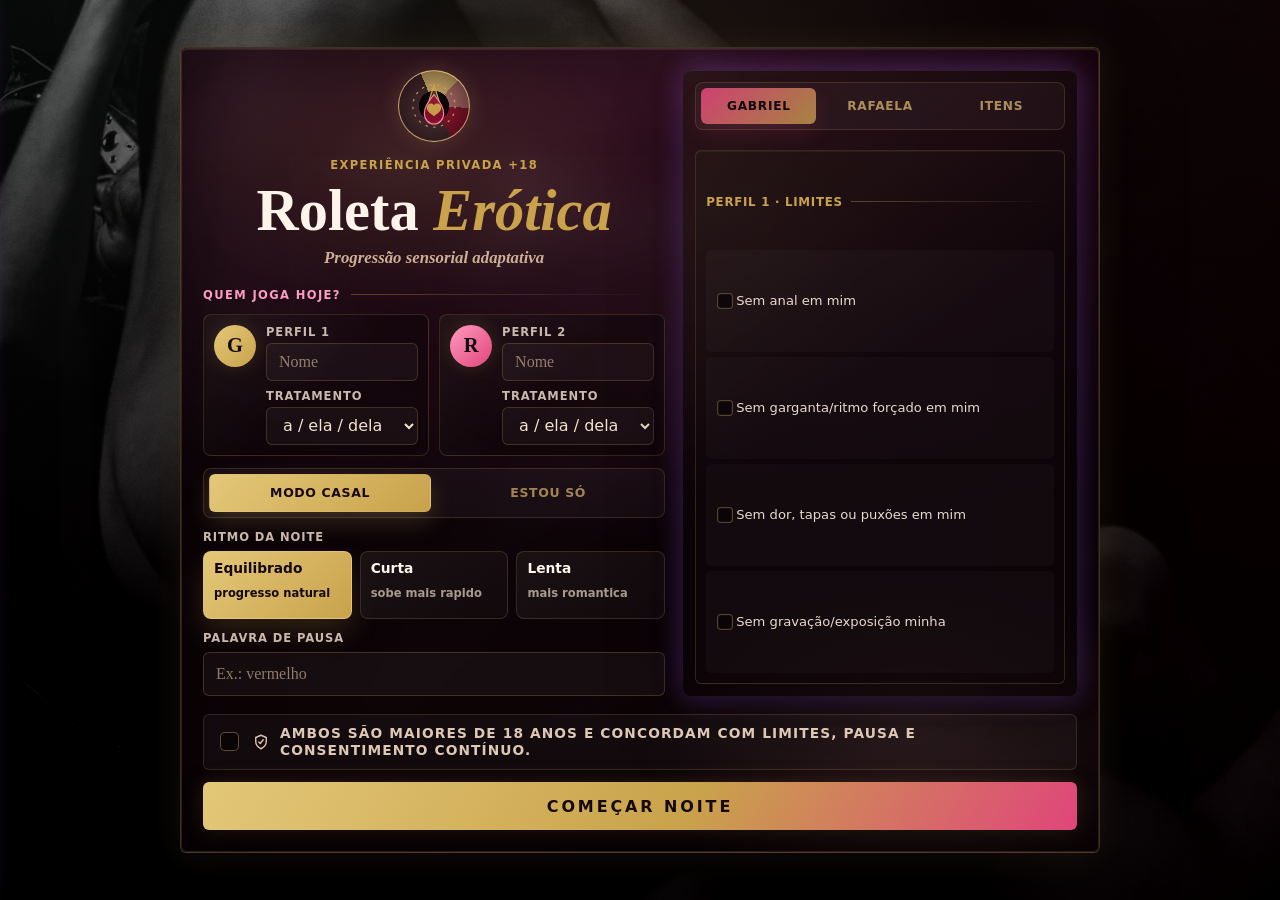
<file: index.html>
<!DOCTYPE html>
<html lang="pt-BR">
<head>
  <meta charset="UTF-8">
  <meta name="viewport" content="width=device-width, initial-scale=1.0, viewport-fit=cover">
  <meta name="description" content="PWA adulta para casais com roleta sensorial adaptativa e progressao heuristica de desejo.">
  <meta name="theme-color" content="#090407">
  <meta name="application-name" content="Roleta Sensorial">
  <meta name="mobile-web-app-capable" content="yes">
  <meta name="apple-mobile-web-app-capable" content="yes">
  <meta name="apple-mobile-web-app-title" content="Roleta">
  <meta name="apple-mobile-web-app-status-bar-style" content="black-translucent">
  <meta name="msapplication-TileColor" content="#090406">
  <meta name="rating" content="adult">
  <meta name="robots" content="noindex, nofollow">
  <meta property="og:type" content="website">
  <meta property="og:title" content="Roleta Erótica: Progressão Sensorial">
  <meta property="og:description" content="PWA privada para adultos com roleta sensorial adaptativa e filtros de limites.">
  <meta property="og:image" content="assets/icons/og-image.png">
  <meta name="twitter:card" content="summary">
  <title>Roleta Erótica: Progressão Sensorial Adaptativa</title>
  <link rel="icon" href="assets/icons/icon.svg" type="image/svg+xml">
  <link rel="icon" href="assets/icons/icon-16.png" sizes="16x16" type="image/png">
  <link rel="icon" href="assets/icons/icon-32.png" sizes="32x32" type="image/png">
  <link rel="icon" href="assets/icons/icon-48.png" sizes="48x48" type="image/png">
  <link rel="apple-touch-icon" href="assets/icons/apple-touch-icon.png">
  <link rel="manifest" href="manifest.json">
  <link rel="stylesheet" href="style.css">
  <link rel="stylesheet" href="theme-boudoir.css">
  <link rel="stylesheet" href="style-mobile-compact.css">
</head>
<body data-rank="1">
  <section id="age-screen" class="screen screen-age is-active">
    <div class="entry-bg" aria-hidden="true"></div>
    <form id="entry-form" class="entry-panel entry-onboarding" autocomplete="off">
      <div class="entry-main">
        <div class="app-logo" aria-hidden="true">
          <svg viewBox="0 0 96 96" role="img">
            <circle class="logo-ring" cx="48" cy="48" r="35"></circle>
            <path class="logo-slice" d="M48 13 L58 45 L48 57 L38 45 Z"></path>
            <path class="logo-flame" d="M48 29c9 12 16 20 16 32 0 9-7 17-16 17s-16-8-16-17c0-12 7-20 16-32Z"></path>
            <path class="logo-heart" d="M48 65c-7-5-12-9-12-14 0-4 3-7 7-7 2 0 4 1 5 3 1-2 3-3 5-3 4 0 7 3 7 7 0 5-5 9-12 14Z"></path>
          </svg>
        </div>
        <p class="eyebrow">Experiência privada +18</p>
        <h1>Roleta <em>Erótica</em></h1>
        <p class="subtitle">Progressão sensorial adaptativa</p>

        <div class="entry-section-head">
          <p class="eyebrow">Quem joga hoje?</p>
        </div>

        <div class="mode-toggle" role="radiogroup" aria-label="Modo de jogo">
          <label>
            <input type="radio" name="gameMode" value="couple" checked>
            <span>Modo Casal</span>
          </label>
          <label>
            <input type="radio" name="gameMode" value="solo">
            <span>Estou só</span>
          </label>
        </div>

        <div class="rhythm-toggle" style="margin-block-end: 14px;">  
          <label for="rhythm-select" style="display:grid; gap:7px;">
            <span style="color:var(--color-muted); font-size:0.72rem; font-weight:900; letter-spacing:0.08em; text-transform:uppercase;">Ritmo da noite</span>
            <select id="rhythm-select" name="rhythm" style="min-height:46px;">
              <option value="standard">Padrão (equilibrado)</option>
              <option value="short">Curta (sobe mais rápido)</option>
              <option value="slow">Lenta (mais romântica)</option>
            </select>
          </label>
          <div class="rhythm-card-grid" aria-label="Ritmo da noite">
              <button class="rhythm-card is-active" type="button" data-rhythm-value="standard" aria-pressed="true">
                <strong>Equilibrado</strong>
                <small>progresso natural</small>
              </button>
              <button class="rhythm-card" type="button" data-rhythm-value="short" aria-pressed="false">
                <strong>Curta</strong>
                <small>sobe mais rapido</small>
              </button>
              <button class="rhythm-card" type="button" data-rhythm-value="slow" aria-pressed="false">
                <strong>Lenta</strong>
                <small>mais romantica</small>
              </button>
          </div>
        </div>
            
        <div class="field-grid participant-grid">
          <section class="participant-card">
            <span id="entry-partner-one-initial" class="entry-avatar" aria-hidden="true">G</span>
            <div class="participant-fields">
          <label class="profile-name">
            <span id="partner-one-label">Perfil 1</span>
            <input id="partner-one-name" name="partnerOne" type="text" maxlength="28" placeholder="Nome" required>
          </label>
          <label class="profile-pronoun">
            <span>Tratamento</span>
            <select id="partner-one-pronoun" name="partnerOnePronoun" required>
              <option value="feminine">a / ela / dela</option>
              <option value="masculine">o / ele / dele</option>
            </select>
          </label>
            </div>
          </section>

          <section class="participant-card partner-two-field">
            <span id="entry-partner-two-initial" class="entry-avatar is-alt" aria-hidden="true">R</span>
            <div class="participant-fields">
          <label class="profile-name partner-two-field">
            <span>Perfil 2</span>
            <input id="partner-two-name" name="partnerTwo" type="text" maxlength="28" placeholder="Nome" required>
          </label>
          <label class="profile-pronoun partner-two-field">
            <span>Tratamento</span>
            <select id="partner-two-pronoun" name="partnerTwoPronoun" required>
              <option value="feminine">a / ela / dela</option>
              <option value="masculine">o / ele / dele</option>
            </select>
          </label>
            </div>
          </section>
        </div>

        <div class="field-grid entry-pause-grid">
          <label class="wide">
            <span id="pause-word-label">Palavra de pausa</span>
            <input id="pause-word" name="pauseWord" type="text" maxlength="24" placeholder="Ex.: vermelho" required>
          </label>
        </div>
      </div>

      <div id="preference-panel" class="preference-panel preference-tabs-panel" data-active-tab="partner-0">
        <div class="preference-tabs" role="tablist" aria-label="Preferencias da noite">
          <button id="preference-tab-partner-0" class="preference-tab is-active" type="button" data-preference-tab="partner-0" role="tab" aria-selected="true" aria-controls="preference-page-partner-0">Gabriel</button>
          <button id="preference-tab-partner-1" class="preference-tab partner-two-field" type="button" data-preference-tab="partner-1" role="tab" aria-selected="false" aria-controls="preference-page-partner-1">Rafaela</button>
          <button id="preference-tab-items" class="preference-tab" type="button" data-preference-tab="items" role="tab" aria-selected="false" aria-controls="preference-page-items">Itens</button>
        </div>
        <div class="preference-tab-content">
        <div id="preference-page-partner-0" class="preference-group" data-preference-page="partner-0" role="tabpanel" aria-labelledby="preference-tab-partner-0">
          <strong id="profile1-limits-label">Perfil 1 · limites</strong>
          <label><input type="checkbox" data-pref-scope="partner" data-partner-index="0" data-pref-key="anal"> Sem anal em mim</label>
          <label><input type="checkbox" data-pref-scope="partner" data-partner-index="0" data-pref-key="throat"> Sem garganta/ritmo forçado em mim</label>
          <label><input type="checkbox" data-pref-scope="partner" data-partner-index="0" data-pref-key="impact"> Sem dor, tapas ou puxões em mim</label>
          <label><input type="checkbox" data-pref-scope="partner" data-partner-index="0" data-pref-key="recording"> Sem gravação/exposição minha</label>
        </div>
        <div id="preference-page-partner-1" class="preference-group partner-two-field" data-preference-page="partner-1" role="tabpanel" aria-labelledby="preference-tab-partner-1" hidden>
          <strong id="profile2-limits-label">Perfil 2 · limites</strong>
          <label><input type="checkbox" data-pref-scope="partner" data-partner-index="1" data-pref-key="anal"> Sem anal em mim</label>
          <label><input type="checkbox" data-pref-scope="partner" data-partner-index="1" data-pref-key="throat"> Sem garganta/ritmo forçado em mim</label>
          <label><input type="checkbox" data-pref-scope="partner" data-partner-index="1" data-pref-key="impact"> Sem dor, tapas ou puxões em mim</label>
          <label><input type="checkbox" data-pref-scope="partner" data-partner-index="1" data-pref-key="recording"> Sem gravação/exposição minha</label>
        </div>
        <div id="preference-page-items" class="preference-group preference-items" data-preference-page="items" role="tabpanel" aria-labelledby="preference-tab-items" hidden>
          <strong>Itens da noite</strong>
          <label><input type="checkbox" data-pref-scope="item" data-pref-key="lubricant"> Lubrificante</label>
          <label><input type="checkbox" data-pref-scope="item" data-pref-key="massageOil"> Óleo ou vela de massagem</label>
          <label><input type="checkbox" data-pref-scope="item" data-pref-key="vibrator"> Vibrador/brinquedo</label>
          <label><input type="checkbox" data-pref-scope="item" data-pref-key="analToy"> Plug/brinquedo anal</label>
          <label><input type="checkbox" data-pref-scope="item" data-pref-key="camera"> Câmera liberada</label>
        </div>
      </div>

      </div>

      <label class="consent-line">
        <input id="adult-consent" type="checkbox" required>
        <span class="consent-shield" aria-hidden="true">
          <svg viewBox="0 0 24 24">
            <path d="M12 3 5 6v5.4c0 4.3 2.7 7.6 7 9.6 4.3-2 7-5.3 7-9.6V6l-7-3Z"></path>
            <path d="M9 12l2 2 4-5"></path>
          </svg>
        </span>
        <span id="consent-text">Ambos são maiores de 18 anos e concordam com limites, pausa e consentimento contínuo.</span>
      </label>

      <div class="entry-actions">
        <button class="btn btn-primary entry-submit" type="submit">Come&ccedil;ar noite</button>
      </div>
    </form>
  </section>

  <section id="game-screen" class="screen screen-game">
    <div id="stage-bg" class="stage-bg" aria-hidden="true"></div>

    <header class="topbar">
      <button id="open-session" class="tool-btn" type="button" aria-label="Abrir painel da sessão">Menu</button>
      <div class="brand" aria-label="Roleta Erótica Progressão Sensorial">
        <span class="brand-mark" aria-hidden="true"></span>
        <span class="brand-copy">
          <span class="brand-kicker">Roleta Erótica</span>
          <strong>Progressão Sensorial</strong>
        </span>
        <span class="vip-badge" aria-label="Tier VIP">
          <svg viewBox="0 0 24 24" aria-hidden="true">
            <path d="M4 17h16l-1.4-9-4.4 4-2.2-6-2.2 6-4.4-4L4 17Z"></path>
            <path d="M5 20h14"></path>
          </svg>
          VIP
        </span>
      </div>
      <div class="topbar-actions">
        <div class="music-control" aria-label="Controle de som">
          <button id="music-toggle" class="tool-btn compact" type="button" aria-label="Ativar ou silenciar som">♪</button>
          <input id="music-volume" type="range" min="0" max="100" step="1" value="32" aria-label="Volume do som">
        </div>
        <button id="open-history" class="tool-btn" type="button" aria-label="Abrir histórico">Hist</button>
      </div>
    </header>

    <main class="app-grid">
      <section class="wheel-column" aria-label="Roleta">
        <div id="rank-pulse" class="rank-pulse" aria-hidden="true"></div>
        <div class="wheel-shell">
          <div class="pointer" aria-hidden="true"></div>
          <canvas id="roulette" width="520" height="520" aria-label="Roleta de ranks sensoriais"></canvas>
          <div class="wheel-core">
            <span>Rank</span>
            <strong id="wheel-rank">1</strong>
          </div>
        </div>
        <button id="spin" class="btn btn-primary spin-btn" type="button">Girar roleta</button>
        <p id="wheel-caption" class="microcopy">Janela inicial: falas, sedução e leitura do clima.</p>
      </section>

      <aside class="status-panel" aria-label="Estado da sessão">
        <div class="status-head">
          <p class="eyebrow">Vez de</p>
          <div class="status-profile">
            <span id="turn-avatar" class="profile-avatar" aria-hidden="true">C</span>
            <div class="status-profile-copy">
              <strong id="turn-name">Casal</strong>
              <div class="profile-badges" aria-label="Status do perfil">
                <span class="profile-badge is-online"><span aria-hidden="true"></span>Online</span>
                <span class="profile-badge is-verified">
                  <svg viewBox="0 0 24 24" aria-hidden="true">
                    <path d="m9 12 2 2 4-5"></path>
                    <path d="M12 3 4.5 6v5.6c0 4.4 3 7.4 7.5 9.4 4.5-2 7.5-5 7.5-9.4V6L12 3Z"></path>
                  </svg>
                  Verificado
                </span>
              </div>
            </div>
          </div>
        </div>

        <div class="rank-card">
          <div>
            <span class="metric-label">Rank atual</span>
            <strong id="rank-number">1</strong>
          </div>
          <div>
            <span class="metric-label">Fase</span>
            <strong id="rank-phase">Falas & Sedução</strong>
          </div>
        </div>

        <div class="session-metrics">
          <div>
            <span class="metric-label">Tempo</span>
            <strong id="elapsed-time">00:00</strong>
          </div>
          <div>
            <span class="metric-label">Cenas</span>
            <strong id="spin-count">0</strong>
          </div>
          <div>
            <span class="metric-label">Reservas</span>
            <strong id="unused-count">56</strong>
          </div>
        </div>

        <div class="heat-track" aria-hidden="true">
          <span id="heat-fill"></span>
        </div>
        <p id="next-rank-hint" class="microcopy">Primeiros 3 giros preservam o aquecimento.</p>

        <div id="arousal-panel" class="arousal-panel" aria-label="Termômetro dos participantes"></div>

        <label class="override">
          <span>Curva da noite</span>
          <select id="rank-override">
            <option value="">Automático</option>
            <option value="4">Pular para Beijos</option>
            <option value="5">Pular para Desafios</option>
            <option value="6">Pular para Sensorial</option>
            <option value="7">Pular para Strip</option>
            <option value="8">Pular para Fantasia</option>
            <option value="9">Pular para Manual</option>
            <option value="10">Pular para Oral</option>
            <option value="11">Pular para Poder</option>
            <option value="12">Pular para Clímax</option>
            <option value="13">Pular para Surpresa</option>
            <option value="14">Pular para Aftercare</option>
</select>
        </label>

        <div class="safe-word">
          <span class="safe-word-label">
            <svg viewBox="0 0 24 24" aria-hidden="true">
              <path d="M12 3 5 6v5.4c0 4.3 2.7 7.6 7 9.6 4.3-2 7-5.3 7-9.6V6l-7-3Z"></path>
              <path d="M9 12l2 2 4-5"></path>
            </svg>
            Palavra de pausa
          </span>
          <strong id="safe-word-display">-</strong>
        </div>
      </aside>
    </main>
  </section>

  <aside id="session-drawer" class="drawer" aria-hidden="true">
    <div class="drawer-panel">
      <div class="drawer-head">
        <div>
          <p class="eyebrow">Bastidores</p>
          <h2>Direção da noite</h2>
        </div>
        <button id="close-session" class="tool-btn compact" type="button" aria-label="Fechar painel">x</button>
      </div>
      <div id="rank-list" class="rank-list"></div>
      <button id="end-session" class="btn btn-primary full drawer-action" type="button">Salvar noite</button>
      <button id="reset-session" class="btn btn-secondary full" type="button">Nova sessão</button>
    </div>
  </aside>

  <div id="history-modal" class="modal" hidden>
    <article class="modal-panel">
      <div class="modal-head">
        <h2>Registro da noite</h2>
        <button id="close-history" class="tool-btn compact" type="button" aria-label="Fechar histórico">x</button>
      </div>
      <ol id="history-list" class="history-list"></ol>
    </article>
  </div>

  <div id="result-modal" class="modal" hidden>
    <article id="result-card" class="result-panel">
      <div class="result-bg" aria-hidden="true"></div>
      <div class="result-content">
        <div class="result-profile">
          <span id="result-avatar" class="profile-avatar result-avatar" aria-hidden="true">C</span>
          <div class="result-profile-copy">
            <p id="result-turn" class="result-turn">Vez do casal</p>
            <div class="profile-badges" aria-label="Status da cena">
              <span class="profile-badge is-online"><span aria-hidden="true"></span>Em cena</span>
              <span class="profile-badge is-verified">
                <svg viewBox="0 0 24 24" aria-hidden="true">
                  <path d="m9 12 2 2 4-5"></path>
                  <path d="M12 3 4.5 6v5.6c0 4.4 3 7.4 7.5 9.4 4.5-2 7.5-5 7.5-9.4V6L12 3Z"></path>
                </svg>
                Consentido
              </span>
            </div>
          </div>
        </div>
        <div class="result-meta">
          <span id="result-rank">Rank 1</span>
          <span id="result-phase">Falas & Sedução</span>
        </div>
        <h2 id="result-title">Desafio</h2>
        <p id="result-text" class="result-text"></p>

        <div id="insight-box" class="insight-box" hidden>
          <p id="insight-text">O corpo está respondendo?</p>
          <div class="insight-actions">
            <button id="insight-ready" class="btn btn-primary" type="button">Está no ponto</button>
            <button id="insight-warmup" class="btn btn-secondary" type="button">Voltar estímulos</button>
          </div>
        </div>

        <div id="timer-box" class="timer-box" hidden>
          <div id="timer-display" class="timer-display">00:00</div>
          <div class="timer-actions">
            <button id="timer-start" class="btn btn-secondary timer-btn" type="button" aria-label="Iniciar timer">
              <span class="timer-btn-icon" aria-hidden="true">
                <svg viewBox="0 0 24 24">
                  <path d="M8 5v14l11-7Z"></path>
                </svg>
              </span>
              <span class="timer-btn-label">Iniciar</span>
            </button>
            <button id="timer-pause" class="btn btn-secondary timer-btn" type="button" aria-label="Pausar timer" disabled>
              <span class="timer-btn-icon" aria-hidden="true">
                <svg viewBox="0 0 24 24">
                  <path d="M8 5v14"></path>
                  <path d="M16 5v14"></path>
                </svg>
              </span>
              <span class="timer-btn-label">Pausar</span>
            </button>
            <button id="timer-restart" class="btn btn-secondary timer-btn" type="button" aria-label="Reiniciar timer">
              <span class="timer-btn-icon" aria-hidden="true">
                <svg viewBox="0 0 24 24">
                  <path d="M3 12a9 9 0 1 0 3-6.7"></path>
                  <path d="M3 4v6h6"></path>
                </svg>
              </span>
              <span class="timer-btn-label">Reiniciar</span>
            </button>
          </div>
        </div>
        <div class="challenge-feedback" aria-label="Avaliar pergunta">
          <div class="feedback-actions">
            <button id="previous-result" class="feedback-icon feedback-back" type="button" aria-label="Voltar para pergunta anterior" title="Voltar pergunta">
              <svg viewBox="0 0 24 24" aria-hidden="true">
                <path d="M9 7H5v4"></path>
                <path d="M5.5 11A7 7 0 1 0 8 5.6"></path>
                <path d="M5 7l4 4"></path>
              </svg>
            </button>
            <button id="feedback-like" class="feedback-icon feedback-like" type="button" aria-label="Curti esta pergunta" title="Curti">
              <svg viewBox="0 0 24 24" aria-hidden="true">
                <path d="M7 10v10"></path>
                <path d="M3 11v8a1 1 0 0 0 1 1h3V10H4a1 1 0 0 0-1 1Z"></path>
                <path d="M7 10l4.6-6.4a2 2 0 0 1 3.5 1.6L14 9h5.1a2 2 0 0 1 2 2.4l-1.2 6A3.2 3.2 0 0 1 16.8 20H7"></path>
              </svg>
            </button>
            <button id="feedback-dislike" class="feedback-icon feedback-dislike" type="button" aria-label="Não curti esta pergunta" title="Não curti">
              <svg viewBox="0 0 24 24" aria-hidden="true">
                <path d="M17 14V4"></path>
                <path d="M21 13V5a1 1 0 0 0-1-1h-3v10h3a1 1 0 0 0 1-1Z"></path>
                <path d="M17 14l-4.6 6.4a2 2 0 0 1-3.5-1.6L10 15H4.9a2 2 0 0 1-2-2.4l1.2-6A3.2 3.2 0 0 1 7.2 4H17"></path>
              </svg>
            </button>
          </div>
        </div>

        <div class="result-actions">
          <button id="copy-result" class="btn btn-secondary" type="button">Copiar</button>
          <button id="close-result" class="btn btn-primary" type="button">Cena concluída</button>
        </div>
      </div>
    </article>
  </div>

  <div id="flash" class="flash" aria-hidden="true"></div>
  <div id="toast" class="toast" role="status" aria-live="polite"></div>

  <script src="data/challenges.js" defer></script>
  <script src="app.js" defer></script>
</body>
</html>
</file>
<file: style.css>
/**
 * STYLESHEET OTIMIZADO E REFATORADO
 * ═══════════════════════════════════════════════════════════════
 * Versão melhorada com:
 * - Cascade Layers (@layer) para controle de especificidade
 * - Propriedades independentes de transformação (translate, scale)
 * - Propriedades lógicas (margin-block, padding-inline)
 * - Acessibilidade moderna (:focus-visible)
 * - Rendering de tipografia avançado
 */

@layer tokens, reset, base, layout, components, states;

/* ═══════════════════════════════════════════════════════════════
   1. DESIGN TOKENS & VARIABLES (@layer tokens)
   ═══════════════════════════════════════════════════════════════ */
@layer tokens {
  :root {
    /* ─── Paleta de Cores ─── */
    --color-ink: #070406;
    --color-text: #fff7ef;
    --color-muted: #cbb9ad;
    --color-gold: #f2c36b;
    --color-rose: #ff4778;
    --color-crimson: #d61542;
    --color-plum: #3b1534;
    --color-teal: #39d0bb;

    /* ─── Camadas de Fundo (panel) ─── */
    --bg-panel: rgba(18, 11, 14, 0.84);
    --bg-panel-solid: #140d10;
    --bg-ink: var(--color-ink);
    --bg-overlay-light: rgba(255, 255, 255, 0.06);
    --bg-overlay-medium: rgba(255, 255, 255, 0.08);
    --bg-overlay-dark: rgba(0, 0, 0, 0.32);
    --bg-modal: rgba(0, 0, 0, 0.78);

    /* ─── Borders ─── */
    --border-line: rgba(244, 211, 148, 0.24);
    --border-line-light: rgba(255, 255, 255, 0.09);
    --border-line-lighter: rgba(255, 255, 255, 0.13);
    --border-line-lightest: rgba(255, 255, 255, 0.1);

    /* ─── Rank/Destaque ─── */
    --rank-color: #f2c36b;
    --rank-accent: #ff4778;
    --rank-shadow: rgba(214, 21, 66, 0.35);

    /* ─── Gradientes ─── */
    --gradient-primary: linear-gradient(135deg, #f2c36b, #39d0bb 64%, #d61542);
    --gradient-overlay: linear-gradient(180deg, rgba(7, 4, 6, 0.18), rgba(7, 4, 6, 0.82)),
                        linear-gradient(120deg, rgba(57, 208, 187, 0.12), rgba(214, 21, 66, 0.22));
    --gradient-stage-before: linear-gradient(135deg, rgba(57, 208, 187, calc(0.1 - var(--heat, 0) * 0.04)), 
                             rgba(242, 195, 107, 0.1), rgba(255, 71, 120, calc(0.02 + var(--heat, 0) * 0.36)));
    --gradient-stage-after: linear-gradient(180deg, rgba(7, 4, 6, calc(0.46 + var(--heat, 0) * 0.16)), 
                            rgba(7, 4, 6, calc(0.86 + var(--heat, 0) * 0.08))),
                            radial-gradient(circle at 50% 25%, rgba(214, 21, 66, calc(var(--heat, 0) * 0.44)), transparent 46%);

    /* ─── Espaçamento (Spacing Scale) ─── */
    --space-xs: 6px;
    --space-sm: 12px;
    --space-md: 18px;
    --space-lg: 24px;
    --space-xl: 30px;
    --space-2xl: 36px;

    /* ─── Border Radius ─── */
    --radius-sm: 6px;
    --radius-md: 8px;
    --radius-full: 999px;

    /* ─── Sombras ─── */
    --shadow-sm: 0 12px 30px rgba(0, 0, 0, 0.3);
    --shadow-lg: 0 24px 80px rgba(0, 0, 0, 0.42);
    --shadow-rank: 0 0 18px var(--rank-shadow);
    --shadow-inset-light: inset 0 0 22px rgba(255, 255, 255, 0.08);
    --shadow-inset-dark: inset 0 0 40px rgba(0, 0, 0, 0.6);
    --shadow-box: var(--shadow-lg), 0 0 34px var(--rank-shadow);

    /* ─── Backdrop & Blur ─── */
    --blur-backdrop: blur(18px);
    --blur-light: blur(16px);

    /* ─── Transições ─── */
    --transition-fast: 180ms ease;
    --transition-medium: 240ms ease;
    --transition-slow: 700ms ease;
    --transition-spin: 4.8s cubic-bezier(0.08, 0.8, 0.14, 1);

    /* ─── Tipografia ─── */
    --font-system: Inter, ui-sans-serif, system-ui, -apple-system, BlinkMacSystemFont, "Segoe UI", sans-serif;
    --font-serif: Georgia, "Times New Roman", serif;
    --font-weight-normal: 600;
    --font-weight-bold: 700;
    --font-weight-heavy: 850;
    --font-weight-black: 900;
    --font-weight-ultra: 950;

    /* ─── Animações ─── */
    --heat: 0;

    /* ─── Modo de cor ─── */
    color-scheme: dark;
  }
}

/* ═══════════════════════════════════════════════════════════════
   2. RESET & BASE (@layer reset, base)
   ═══════════════════════════════════════════════════════════════ */
@layer reset {
  *, *::before, *::after {
    box-sizing: border-box;
  }

  html, body {
    margin: 0;
    min-height: 100%;
  }

  button, input, select {
    font: inherit;
    color: inherit;
  }

  button {
    cursor: pointer;
    background: transparent;
    padding: 0;
  }
}

@layer base {
  body {
    min-height: 100svh;
    overflow: hidden;
    background: var(--bg-ink);
    color: var(--color-text);
    font-family: var(--font-system);
    letter-spacing: 0;
    
    /* Melhoria de renderização de fontes */
    -webkit-font-smoothing: antialiased;
    -moz-osx-font-smoothing: grayscale;
    text-rendering: optimizeLegibility;
  }
}

/* ═══════════════════════════════════════════════════════════════
   3. LAYOUT BASE (@layer layout)
   ═══════════════════════════════════════════════════════════════ */
@layer layout {
  .screen {
    position: fixed;
    inset: 0;
    display: none;
    overflow: hidden;

    &.is-active {
      display: flex;
    }
  }

  .screen-age {
    align-items: center;
    justify-content: center;
    overflow: auto;
    padding: max(var(--space-md), env(safe-area-inset-top))
             max(var(--space-md), env(safe-area-inset-right))
             max(var(--space-md), env(safe-area-inset-bottom))
             max(var(--space-md), env(safe-area-inset-left));
  }

  .screen-game {
    flex-direction: column;
  }

  .app-grid {
    position: relative;
    z-index: 2;
    display: grid;
    grid-template-columns: minmax(360px, 1fr) minmax(300px, 370px);
    gap: clamp(var(--space-lg), 5vw, 56px);
    align-items: center;
    width: min(1240px, 100%);
    min-height: 0;
    flex: 1;
    margin-inline: auto; /* Propriedade lógica para margin: 0 auto */
    padding: clamp(var(--space-md), 2.5vw, var(--space-2xl));
    padding-block-start: clamp(var(--space-md), 3vh, var(--space-xl));
  }
}

/* ═══════════════════════════════════════════════════════════════
   4. FUNDOS & OVERLAYS (@layer components)
   ═══════════════════════════════════════════════════════════════ */
@layer components {
  .entry-bg,
  .stage-bg {
    position: absolute;
    inset: 0;
    background-image: url("assets/fundo-homepage.jpg");
    background-position: center;
    background-size: cover;
  }

  .entry-bg::after {
    content: "";
    position: absolute;
    inset: 0;
    background: var(--gradient-overlay);
  }

  .stage-bg {
    opacity: 1;
    filter: brightness(calc(0.72 - var(--heat) * 0.18)) 
            saturate(calc(0.9 + var(--heat) * 0.85)) 
            contrast(calc(1 + var(--heat) * 0.2));
    transition: filter var(--transition-slow), background-image var(--transition-slow);
    will-change: filter;

    &::before {
      content: "";
      position: absolute;
      inset: 0;
      background: var(--gradient-stage-before);
      mix-blend-mode: screen;
      transition: opacity var(--transition-slow);
    }

    &::after {
      content: "";
      position: absolute;
      inset: 0;
      background: var(--gradient-stage-after);
      transition: opacity var(--transition-slow);
    }
  }

/* ═══════════════════════════════════════════════════════════════
   5. COMPONENTES DE PAINEL (@layer components)
   ═══════════════════════════════════════════════════════════════ */
  [class*="-panel"] {
    border: 1px solid var(--border-line);
    border-radius: var(--radius-md);
    background: var(--bg-panel);
    box-shadow: var(--shadow-box);
    backdrop-filter: var(--blur-backdrop);
  }

  .entry-panel {
    position: relative;
    z-index: 1;
    display: grid;
    grid-template-columns: minmax(0, 1fr) minmax(310px, 380px);
    gap: var(--space-xl);
    align-items: start;
    width: min(980px, 100%);
    max-height: calc(100svh - var(--space-md) - var(--space-md));
    overflow: auto;
    margin-block: auto;
    padding: var(--space-xl);
  }

  .entry-main {
    min-width: 0;
  }

  .app-logo {
    display: grid;
    width: 78px;
    height: 78px;
    margin-inline: auto;
    margin-block-end: var(--space-sm);
    place-items: center;
    border: 1px solid color-mix(in srgb, var(--color-gold), transparent 42%);
    border-radius: 50%;
    background:
      radial-gradient(circle at 50% 42%, rgba(255, 247, 239, 0.12), transparent 42%),
      rgba(7, 4, 6, 0.58);
    box-shadow: 0 0 28px rgba(242, 195, 107, 0.22), var(--shadow-inset-dark);

    svg {
      width: 62px;
      height: 62px;
      overflow: visible;
    }

    .logo-ring {
      fill: none;
      stroke: var(--color-gold);
      stroke-width: 4;
      stroke-dasharray: 9 5;
      opacity: 0.9;
    }

    .logo-slice {
      fill: rgba(57, 208, 187, 0.24);
      stroke: var(--color-teal);
      stroke-width: 2;
    }

    .logo-flame {
      fill: rgba(214, 21, 66, 0.78);
      stroke: var(--color-rose);
      stroke-width: 2;
    }

    .logo-heart {
      fill: var(--color-gold);
      opacity: 0.96;
    }
  }

  .status-panel {
    position: relative;
    align-self: start;
    display: grid;
    gap: var(--space-md);
    max-height: calc(100vh - 112px);
    overflow: auto;
    padding: var(--space-lg);
    background:
      linear-gradient(150deg, rgba(255, 247, 239, 0.08), transparent 38%),
      linear-gradient(180deg, rgba(18, 11, 14, 0.92), rgba(11, 6, 9, 0.86));
    box-shadow: var(--shadow-box), inset 0 1px 0 rgba(255, 255, 255, 0.08);

    &::before {
      content: "";
      position: absolute;
      inset-block-start: 0;
      inset-inline: var(--space-lg);
      height: 3px;
      border-radius: 0 0 var(--radius-full) var(--radius-full);
      background: linear-gradient(90deg, var(--color-teal), var(--rank-color), var(--color-rose));
      box-shadow: var(--shadow-rank);
    }
  }

  .drawer-panel {
    width: min(420px, 92vw);
    height: 100%;
    overflow: auto;
    border-start-start-radius: 0; /* Propriedades lógicas de borda */
    border-end-start-radius: 0;
    padding: var(--space-lg);
    translate: -104% 0; /* Propriedade independente moderna */
    transition: translate var(--transition-medium);

    .drawer.is-open & {
      translate: 0 0;
    }
  }

  .modal-panel {
    width: min(540px, 100%);
    max-height: min(680px, 88svh);
    overflow: auto;
    padding: var(--space-lg);
  }

  .result-panel {
    position: relative;
    width: min(560px, 100%);
    min-height: min(640px, 88svh);
    overflow: hidden;
    background: var(--bg-panel-solid);
  }

/* ═══════════════════════════════════════════════════════════════
   6. TIPOGRAFIA (@layer components)
   ═══════════════════════════════════════════════════════════════ */
  .eyebrow {
    margin-block: 0 var(--space-xs); /* Propriedade lógica */
    color: var(--color-gold);
    font-size: 0.72rem;
    font-weight: var(--font-weight-black);
    letter-spacing: 0.12em;
    text-transform: uppercase;
  }

  h1, h2, p {
    margin-block-start: 0;
  }

  h1 {
    margin-block-end: var(--space-sm);
    font-family: var(--font-serif);
    font-size: clamp(2.25rem, 10vw, 4.75rem);
    line-height: 0.95;
  }

  h2 {
    font-family: var(--font-serif);
    font-size: clamp(1.75rem, 7vw, 2.6rem);
    line-height: 1;
    margin: 0;
  }

  .subtitle {
    margin-block-end: var(--space-lg);
    color: var(--color-muted);
    font-weight: var(--font-weight-bold);
  }

  .microcopy {
    max-width: 520px;
    margin: 0;
    color: var(--color-muted);
    font-size: 0.88rem;
    line-height: 1.45;
    text-align: center;
  }

/* ═══════════════════════════════════════════════════════════════
   7. FORMULÁRIO & INPUTS (@layer components)
   ═══════════════════════════════════════════════════════════════ */
  label {
    display: grid;
    gap: 7px;
  }

  label span,
  .metric-label,
  .safe-word span,
  .override span,
  .arousal-title,
  .arousal-name {
    color: var(--color-muted);
    font-size: 0.72rem;
    font-weight: var(--font-weight-black);
    letter-spacing: 0.08em;
    text-transform: uppercase;
  }

  .field-grid {
    display: grid;
    grid-template-columns: repeat(2, 1fr);
    gap: var(--space-sm);

    &.wide {
      grid-column: 1 / -1;
    }
  }

  .wide {
    grid-column: 1 / -1;
  }

  .entry-panel[data-mode="solo"] .partner-two-field {
    display: none;
  }

  .preference-panel {
    display: grid;
    align-self: stretch;
    align-content: start;
    gap: var(--space-sm);
    margin-block-start: 0;
    border: 0;
    border-inline-start: 1px solid var(--border-line-lightest);
    border-radius: 0;
    background: transparent;
    box-shadow: none;
    backdrop-filter: none;
    padding-inline-start: var(--space-lg);
  }

  .preference-group {
    display: grid;
    gap: 6px;
    border: 1px solid var(--border-line-lightest);
    border-radius: var(--radius-sm);
    background: var(--bg-overlay-light);
    padding: var(--space-sm);

    strong {
      color: var(--color-gold);
      font-size: 0.74rem;
      font-weight: var(--font-weight-black);
      letter-spacing: 0.06em;
      line-height: 1;
      text-transform: uppercase;
    }

    label {
      display: grid;
      grid-template-columns: 18px 1fr;
      align-items: center;
      gap: 8px;
      color: var(--color-muted);
      font-size: 0.82rem;
      line-height: 1.2;
    }

    input {
      min-height: 18px;
      width: 18px;
      accent-color: var(--color-crimson);
    }
  }

  .preference-items {
    grid-template-columns: 1fr;

    strong {
      grid-column: 1 / -1;
    }
  }

  .entry-actions {
    display: flex;
    grid-column: 1 / -1;
    justify-content: center;
  }

  .entry-submit {
    min-width: min(260px, 100%);
  }

  input, select {
    min-height: 46px;
    width: 100%;
    border: 1px solid var(--border-line-lighter);
    border-radius: var(--radius-sm);
    outline: transparent solid 2px;
    background: var(--bg-overlay-light);
    color: var(--color-text);
    padding-inline: var(--space-sm); /* Propriedade lógica */
    transition: border-color var(--transition-fast), 
                box-shadow var(--transition-fast);

    /* Melhoria de acessibilidade */
    &:focus-visible {
      border-color: var(--rank-color);
      box-shadow: 0 0 0 3px color-mix(in srgb, var(--rank-color), transparent 72%);
    }
  }

  select option {
    background: #160d11;
    color: var(--color-text);
  }

  .preference-group input[type="checkbox"],
  .consent-line input[type="checkbox"] {
    min-height: 18px;
    width: 18px;
    padding: 0;
    accent-color: var(--color-crimson);
  }

  .consent-line input[type="checkbox"] {
    min-height: 20px;
    width: 20px;
  }

  .mode-toggle {
    display: grid;
    grid-template-columns: 1fr 1fr;
    gap: var(--space-xs);
    margin-block-end: 14px;

    label {
      position: relative;
      display: block;

      input {
        position: absolute;
        inset: 0;
        opacity: 0;
      }

      span {
        display: grid;
        min-height: 42px;
        place-items: center;
        border: 1px solid var(--border-line-lighter);
        border-radius: var(--radius-sm);
        background: var(--bg-overlay-light);
        color: var(--color-muted);
        font-size: 0.78rem;
        font-weight: var(--font-weight-black);
        letter-spacing: 0.05em;
        text-transform: uppercase;
        transition: border-color var(--transition-fast),
                    background var(--transition-fast),
                    color var(--transition-fast),
                    box-shadow var(--transition-fast);
      }

      input:focus-visible + span {
        outline: 2px solid var(--rank-color);
        outline-offset: 2px;
      }

      input:checked + span {
        border-color: var(--rank-color);
        background: color-mix(in srgb, var(--rank-color), transparent 82%);
        color: var(--color-text);
        box-shadow: 0 0 18px var(--rank-shadow);
      }
    }
  }

  .consent-line {
    display: grid;
    grid-column: 1 / -1;
    grid-template-columns: 20px 1fr;
    align-items: start;
    gap: var(--space-sm);
    margin-block: 0;

    input {
      min-height: 20px;
      width: 20px;
      accent-color: var(--color-crimson);
    }

    span {
      color: var(--color-muted);
      font-size: 0.9rem;
      font-weight: var(--font-weight-normal);
      line-height: 1.45;
    }
  }

/* ═══════════════════════════════════════════════════════════════
   8. BOTÕES (@layer components)
   ═══════════════════════════════════════════════════════════════ */
  .btn {
    min-height: 48px;
    border: 0;
    border-radius: var(--radius-sm);
    padding-inline: var(--space-lg);
    color: #fff;
    font-weight: var(--font-weight-heavy);
    letter-spacing: 0.02em;
    /* transition alterada para translate ao invés de transform */
    transition: translate var(--transition-fast),
                box-shadow var(--transition-fast),
                border-color var(--transition-fast),
                background var(--transition-fast);

    &:disabled {
      cursor: not-allowed; /* Melhoria semântica */
      opacity: 0.7;
    }

    &:hover:not(:disabled) {
      translate: 0 -1px;
    }

    &:active:not(:disabled) {
      translate: 0 0;
    }

    &:focus-visible {
      outline: 2px solid var(--rank-color);
      outline-offset: 2px;
    }
  }

  .btn-primary {
    background: var(--gradient-primary);
    color: var(--bg-panel-solid);
    box-shadow: var(--shadow-sm);
  }

  .btn-secondary {
    border: 1px solid color-mix(in srgb, var(--color-gold), transparent 66%);
    background: var(--bg-overlay-light);
    color: var(--color-text);
  }

  .btn.full {
    width: 100%;
  }

  .tool-btn {
    min-height: 42px;
    border: 1px solid var(--border-line-lighter);
    border-radius: var(--radius-sm);
    background:
      linear-gradient(180deg, rgba(255, 255, 255, 0.08), rgba(255, 255, 255, 0.03)),
      var(--bg-overlay-medium);
    color: var(--color-text);
    padding-inline: var(--space-sm);
    font-size: 0.78rem;
    font-weight: var(--font-weight-heavy);
    letter-spacing: 0.04em;
    text-transform: uppercase;
    box-shadow: 0 10px 24px rgba(0, 0, 0, 0.18);
    transition: translate var(--transition-fast);

    &.compact {
      width: 42px;
      padding: 0;
      font-size: 1rem;
      display: grid;
      place-items: center;
    }

    &:hover {
      translate: 0 -1px;
      border-color: color-mix(in srgb, var(--rank-color), transparent 52%);
    }

    &:active {
      translate: 0 0;
    }

    &:focus-visible {
      outline: 2px solid var(--rank-color);
      outline-offset: 2px;
    }
  }

/* ═══════════════════════════════════════════════════════════════
   9. TOPBAR (@layer components)
   ═══════════════════════════════════════════════════════════════ */
  .topbar {
    position: relative;
    z-index: 3;
    display: grid;
    grid-template-columns: minmax(86px, auto) minmax(0, 1fr) minmax(188px, auto);
    align-items: center;
    gap: var(--space-sm);
    min-height: 76px;
    padding: max(14px, env(safe-area-inset-top))
             max(16px, env(safe-area-inset-right))
             14px
             max(16px, env(safe-area-inset-left));
    border-block-end: 1px solid var(--border-line-light); /* Propriedade lógica */
    background:
      linear-gradient(180deg, rgba(16, 10, 13, 0.9), rgba(7, 4, 6, 0.72)),
      rgba(7, 4, 6, 0.72);
    box-shadow: 0 16px 36px rgba(0, 0, 0, 0.28);
    backdrop-filter: var(--blur-light);
  }

  #open-session {
    grid-column: 1;
    grid-row: 1;
    justify-self: start;
    min-width: 86px;
    z-index: 1;
  }

  .brand {
    display: inline-grid;
    grid-column: 1 / -1;
    grid-row: 1;
    grid-template-columns: auto minmax(0, auto);
    align-items: center;
    justify-self: center;
    gap: 10px;
    min-width: 0;
    max-width: min(430px, 100%);
    border: 1px solid color-mix(in srgb, var(--rank-color), transparent 70%);
    border-radius: var(--radius-md);
    background:
      linear-gradient(135deg, rgba(255, 247, 239, 0.08), transparent 46%),
      rgba(7, 4, 6, 0.42);
    padding: 7px 14px 7px 8px;
    box-shadow: inset 0 1px 0 rgba(255, 255, 255, 0.08), 0 0 24px rgba(0, 0, 0, 0.16);
    text-align: start;
  }

  .brand-copy {
    display: grid;
    min-width: 0;
    gap: 1px;
  }

  .brand-kicker {
    display: block;
    color: var(--color-gold);
    font-size: 0.68rem;
    font-weight: var(--font-weight-black);
    letter-spacing: 0.12em;
    line-height: 1;
    text-transform: uppercase;
  }

  .brand strong {
    display: block;
    overflow: hidden;
    color: var(--color-text);
    font-family: var(--font-serif);
    font-size: clamp(1.12rem, 3vw, 1.45rem);
    line-height: 1.05;
    text-overflow: ellipsis;
    white-space: nowrap;
  }

  .brand-mark {
    position: relative;
    display: grid;
    width: 42px;
    height: 42px;
    place-items: center;
    border: 2px solid var(--color-gold);
    border-radius: 50%;
    background:
      radial-gradient(circle at 50% 50%, rgba(7, 4, 6, 0.94) 0 30%, transparent 31%),
      conic-gradient(from -20deg, rgba(242, 195, 107, 0.96) 0 14%, rgba(57, 208, 187, 0.62) 14% 28%, rgba(214, 21, 66, 0.82) 28% 43%, rgba(255, 247, 239, 0.08) 43% 100%);
    box-shadow: 0 0 18px var(--rank-shadow), var(--shadow-inset-dark);
    flex: 0 0 auto;

    &::before {
      content: "";
      width: 18px;
      height: 18px;
      border: 1px solid color-mix(in srgb, var(--color-gold), transparent 24%);
      border-radius: 50%;
      background: radial-gradient(circle, var(--rank-color) 0 16%, rgba(255, 247, 239, 0.08) 18% 100%);
      box-shadow: 0 0 12px var(--rank-shadow);
    }

    &::after {
      content: "";
      position: absolute;
      inset-block-start: 3px;
      inset-inline-start: 50%;
      width: 10px;
      height: 16px;
      background: var(--color-gold);
      clip-path: polygon(50% 0, 100% 100%, 0 100%);
      filter: drop-shadow(0 0 8px var(--rank-shadow));
      translate: -50% 0;
    }
  }

  .topbar-actions {
    grid-column: 3;
    grid-row: 1;
    display: flex;
    align-items: center;
    justify-content: end;
    justify-self: end;
    gap: var(--space-xs);
    min-width: 0;
    z-index: 1;
  }

  .screen-game.is-active .topbar {
    animation: topbarReveal 420ms ease-out both;
  }

  .screen-game.is-active .wheel-column {
    animation: gameContentReveal 520ms ease-out both;
  }

  .screen-game.is-active .status-panel {
    animation: gameContentReveal 580ms ease-out 80ms both;
  }

  @keyframes topbarReveal {
    from {
      opacity: 0;
      translate: 0 -10px;
    }

    to {
      opacity: 1;
      translate: 0 0;
    }
  }

  @keyframes gameContentReveal {
    from {
      opacity: 0;
      translate: 0 14px;
    }

    to {
      opacity: 1;
      translate: 0 0;
    }
  }

  .music-control {
    display: flex;
    align-items: center;
    gap: var(--space-xs);
    min-width: 0;
    border: 1px solid var(--border-line-lightest);
    border-radius: var(--radius-sm);
    background: var(--bg-overlay-light);
    padding: 4px;
  }

  #music-toggle.is-muted {
    color: var(--color-muted);
    opacity: 0.72;
  }

  #music-volume {
    min-height: 0;
    width: 88px;
    height: 4px;
    border: 0;
    appearance: none;
    border-radius: var(--radius-full);
    background: linear-gradient(90deg, var(--color-gold), var(--color-teal), var(--color-crimson));
    padding-inline: 0;
    accent-color: var(--rank-color);
  }

  #music-volume::-webkit-slider-thumb {
    width: 14px;
    height: 14px;
    appearance: none;
    border: 2px solid var(--bg-panel-solid);
    border-radius: 50%;
    background: var(--color-text);
    box-shadow: 0 0 12px var(--rank-shadow);
  }

  #music-volume::-moz-range-thumb {
    width: 14px;
    height: 14px;
    border: 2px solid var(--bg-panel-solid);
    border-radius: 50%;
    background: var(--color-text);
    box-shadow: 0 0 12px var(--rank-shadow);
  }

/* ═══════════════════════════════════════════════════════════════
   10. WHEEL (@layer components)
   ═══════════════════════════════════════════════════════════════ */
  .wheel-column {
    position: relative;
    display: grid;
    justify-items: center;
    gap: var(--space-md);
  }

  .wheel-shell {
    position: relative;
    display: grid;
    place-items: center;
    width: min(72vmin, 520px);
    aspect-ratio: 1;
    will-change: transform;

    &::before {
      content: "";
      position: absolute;
      inset: -9px;
      border: 1px solid color-mix(in srgb, var(--rank-color), transparent 76%);
      border-radius: 50%;
      box-shadow: var(--shadow-rank), 
                  var(--shadow-inset-dark);
    }

    &.is-intro {
      animation: wheelIntroFloat 2.4s ease both;

      &::before {
        animation: wheelIntroRing 2.4s ease both;
      }

      #roulette {
        animation: wheelIntroSpin 2.4s cubic-bezier(0.18, 0.86, 0.24, 1) both;
        transition: none;
      }

      .pointer {
        animation: pointerIntroTick 720ms ease-in-out 3;
      }
    }
  }

  @keyframes wheelIntroFloat {
    0% { scale: 0.94; filter: brightness(0.82); }
    42% { scale: 1.025; filter: brightness(1.16); }
    100% { scale: 1; filter: brightness(1); }
  }

  @keyframes wheelIntroRing {
    0% {
      opacity: 0.36;
      box-shadow: 0 0 0 rgba(242, 195, 107, 0), var(--shadow-inset-dark);
    }
    48% {
      opacity: 1;
      box-shadow: 0 0 44px var(--rank-shadow), 0 0 0 18px color-mix(in srgb, var(--rank-color), transparent 84%), var(--shadow-inset-dark);
    }
    100% {
      opacity: 1;
      box-shadow: var(--shadow-rank), var(--shadow-inset-dark);
    }
  }

  @keyframes wheelIntroSpin {
    0% { transform: rotate(-24deg) scale(0.96); }
    72% { transform: rotate(386deg) scale(1.02); }
    100% { transform: rotate(360deg) scale(1); }
  }

  @keyframes pointerIntroTick {
    0%, 100% { translate: 0 0; }
    40% { translate: 0 -7px; }
  }

  #roulette {
    width: 100%;
    height: 100%;
    border-radius: 50%;
    filter: drop-shadow(0 0 24px var(--rank-shadow));
    transition: transform var(--transition-spin);
    will-change: transform;
  }

  .pointer {
    position: absolute;
    inset-block-start: -2px; /* Lógico para top */
    z-index: 2;
    width: 0;
    height: 0;
    border-inline: 17px solid transparent; /* Lógico para left/right */
    border-block-start: 38px solid var(--rank-color); /* Lógico para top */
    filter: drop-shadow(0 0 12px var(--rank-shadow));
    pointer-events: none;
  }

  .wheel-core {
    position: absolute;
    display: grid;
    place-items: center;
    width: 96px;
    height: 96px;
    border: 1px solid rgba(255, 255, 255, 0.2);
    border-radius: 50%;
    background: radial-gradient(circle, rgba(255, 255, 255, 0.16), rgba(20, 13, 16, 0.96) 62%);
    box-shadow: var(--shadow-inset-light), var(--shadow-rank);

    span {
      position: absolute;
      inset-block-start: 27%;
      inset-inline: 0;
      color: var(--color-muted);
      font-size: 0.65rem;
      font-weight: var(--font-weight-black);
      letter-spacing: 0.12em;
      line-height: 1;
      text-align: center;
      text-transform: uppercase;
    }

    strong {
      position: absolute;
      inset-block-start: 50%;
      inset-inline-start: 50%;
      translate: -50% -50%;
      color: var(--rank-color);
      font-family: var(--font-serif);
      font-size: 2.5rem;
      line-height: 1;
    }
  }

  .rank-pulse {
    position: absolute;
    inset: 8%;
    border: 1px solid var(--rank-color);
    border-radius: 50%;
    opacity: 0;
    pointer-events: none;

    &.is-active {
      animation: rankPulse 1.35s ease-out;
      will-change: scale, opacity; /* Troca de transform para scale */
    }
  }

  @keyframes rankPulse {
    0% {
      opacity: 0.72;
      scale: 0.86; /* Propriedade independente */
      box-shadow: 0 0 0 0 var(--rank-shadow);
    }
    100% {
      opacity: 0;
      scale: 1.16;
      box-shadow: 0 0 0 42px transparent; /* Melhoria de performance na transição da cor */
    }
  }

  .spin-btn {
    position: relative;
    width: min(330px, 90vw);
    min-width: min(320px, 90vw);
    overflow: hidden;
    box-shadow: 0 16px 32px rgba(0, 0, 0, 0.26), 0 0 26px color-mix(in srgb, var(--rank-color), transparent 72%);

    &::after {
      content: "";
      position: absolute;
      inset-block: 0;
      inset-inline-start: -40%;
      width: 38%;
      background: linear-gradient(90deg, transparent, rgba(255, 247, 239, 0.34), transparent);
      opacity: 0.65;
      pointer-events: none;
      transform: skewX(-18deg);
      transition: inset-inline-start 520ms ease;
    }

    &:hover::after {
      inset-inline-start: 104%;
    }
  }

/* ═══════════════════════════════════════════════════════════════
   11. STATUS PANEL (@layer components)
   ═══════════════════════════════════════════════════════════════ */
  .status-head strong {
    display: block;
    overflow-wrap: anywhere;
    color: var(--color-text);
    font-family: var(--font-serif);
    font-size: clamp(1.75rem, 7vw, 2.6rem);
    line-height: 1;
  }

  .rank-card,
  .session-metrics {
    display: grid;
    gap: var(--space-xs);
  }

  .rank-card {
    grid-template-columns: 82px 1fr;
  }

  .session-metrics {
    grid-template-columns: repeat(3, 1fr);
  }

  .rank-card > div,
  .session-metrics > div,
  .safe-word {
    min-width: 0;
    border: 1px solid var(--border-line-lightest);
    border-radius: var(--radius-sm);
    background: var(--bg-overlay-light);
    padding: var(--space-sm);
    transition: border-color var(--transition-fast),
                box-shadow var(--transition-fast);

    strong {
      display: block;
      overflow: hidden;
      color: var(--rank-color);
      font-size: 1.05rem;
      text-overflow: ellipsis;
      white-space: nowrap;
      margin: 0;
    }
  }

  #rank-number {
    font-family: var(--font-serif);
    font-size: 2.4rem;
    line-height: 0.95;
  }

  .heat-track {
    height: 8px;
    overflow: hidden;
    border-radius: var(--radius-full);
    background: var(--border-line-lightest);

    span {
      display: block;
      width: calc((var(--heat) * 100%) + 8%);
      max-width: 100%;
      height: 100%;
      border-radius: inherit;
      background: linear-gradient(90deg, var(--color-teal), var(--color-gold), var(--color-rose), var(--color-crimson));
      box-shadow: var(--shadow-rank);
      transition: width 450ms ease;
      will-change: width;
    }
  }

  .arousal-panel {
    display: grid;
    gap: var(--space-xs);
    min-width: 0;
  }

  .arousal-title {
    display: block;
  }

  .arousal-list {
    display: grid;
    gap: var(--space-xs);
  }

  .arousal-meter {
    display: grid;
    grid-template-columns: minmax(72px, 0.58fr) minmax(202px, 1.42fr);
    align-items: center;
    gap: 8px;
    min-width: 0;
    border: 1px solid var(--border-line-lightest);
    border-radius: var(--radius-sm);
    background: var(--bg-overlay-light);
    padding: 7px;
  }

  .arousal-meter-head {
    display: grid;
    gap: 4px;
    min-width: 0;
  }

  .arousal-name {
    overflow: hidden;
    text-overflow: ellipsis;
    white-space: nowrap;
  }

  .arousal-meter-head strong {
    color: var(--rank-color);
    font-size: 0.78rem;
    line-height: 1;
    white-space: nowrap;
  }

  .arousal-thermo-control {
    display: grid;
    grid-template-columns: 28px minmax(142px, 1fr) 28px;
    align-items: center;
    gap: 6px;
  }

  .arousal-step {
    display: grid;
    place-items: center;
    width: 28px;
    height: 28px;
    border: 1px solid var(--border-line-lighter);
    border-radius: 50%;
    background: color-mix(in srgb, var(--rank-color), transparent 88%);
    color: var(--color-text);
    font-size: 1.2rem;
    font-weight: var(--font-weight-heavy);
    line-height: 1;
    transition: border-color var(--transition-fast),
                background var(--transition-fast),
                translate var(--transition-fast);

    &:hover {
      border-color: var(--rank-color);
      background: color-mix(in srgb, var(--rank-color), transparent 78%);
      translate: 0 -1px;
    }
  }

  .arousal-thermo {
    position: relative;
    display: grid;
    place-items: center;
    min-height: 48px;
  }

  .arousal-range {
    position: absolute;
    inset: 0;
    z-index: 4;
    min-height: 0;
    width: 100%;
    height: 100%;
    padding: 0;
    opacity: 0;
    cursor: pointer;
  }

  .arousal-thermo-track {
    position: relative;
    display: grid;
    grid-template-columns: 42px minmax(0, 1fr);
    align-items: center;
    width: calc(100% - 8px);
    min-height: 48px;
    filter: drop-shadow(0 0 12px color-mix(in srgb, var(--rank-color), transparent 76%));
  }

  .arousal-range:focus-visible + .arousal-thermo-track,
  .arousal-step:focus-visible {
    outline: 2px solid var(--rank-color);
    outline-offset: 3px;
  }

  .arousal-thermo-bulb {
    position: relative;
    z-index: 2;
    display: grid;
    width: 42px;
    height: 42px;
    place-items: center;
    border: 6px solid rgba(255, 247, 239, 0.96);
    border-radius: 50%;
    background:
      radial-gradient(circle at 38% 30%, rgba(255, 255, 255, 0.34), transparent 0 18%, transparent 36%),
      linear-gradient(135deg, var(--color-rose), var(--color-crimson));
    box-shadow:
      inset 0 0 0 2px rgba(92, 6, 26, 0.52),
      inset 0 -8px 18px rgba(92, 6, 26, 0.42),
      0 6px 16px rgba(0, 0, 0, 0.3);

    &::before {
      content: "\2665";
      color: rgba(255, 247, 239, 0.92);
      font-size: 1rem;
      line-height: 1;
      text-shadow: 0 1px 6px rgba(0, 0, 0, 0.32);
      translate: 0 1px;
    }
  }

  .arousal-thermo-tube {
    position: relative;
    height: 30px;
    min-width: 0;
    overflow: hidden;
    border: 6px solid rgba(255, 247, 239, 0.96);
    border-inline-start: 0;
    border-radius: 0 var(--radius-full) var(--radius-full) 0;
    background:
      linear-gradient(180deg, rgba(255, 255, 255, 0.12), transparent 42%),
      rgba(21, 12, 16, 0.92);
    box-shadow:
      inset 0 0 0 2px rgba(255, 255, 255, 0.08),
      inset 0 7px 12px rgba(255, 255, 255, 0.06),
      inset 0 -8px 14px rgba(0, 0, 0, 0.28);
    translate: -8px 0;
  }

  .arousal-thermo-fill {
    position: absolute;
    inset-block: 4px;
    inset-inline-start: 0;
    width: var(--arousal-fill);
    border-radius: inherit;
    background: linear-gradient(90deg, var(--color-teal) 0%, var(--color-gold) 38%, var(--color-rose) 68%, var(--color-crimson) 100%);
    box-shadow: 0 0 16px color-mix(in srgb, var(--rank-color), transparent 52%);
    transition: width var(--transition-medium);
  }

  .arousal-thermo-shine {
    position: absolute;
    inset-block-start: 5px;
    inset-inline: 8px 18px;
    height: 5px;
    border-radius: var(--radius-full);
    background: linear-gradient(90deg, rgba(255, 255, 255, 0.55), rgba(255, 255, 255, 0.08));
    pointer-events: none;
  }

  .arousal-thermo-scale {
    position: absolute;
    inset-block: -5px;
    inset-inline-start: 10px;
    width: calc(100% - 28px);
    background: repeating-linear-gradient(
      90deg,
      rgba(255, 247, 239, 0.88) 0 2px,
      transparent 2px 13px
    );
    opacity: 0.74;
    mask: linear-gradient(180deg, #000 0 24%, transparent 25% 48%, #000 49% 72%, transparent 73% 100%);
    pointer-events: none;
  }

  .override {
    gap: var(--space-xs);
  }

/* ═══════════════════════════════════════════════════════════════
   12. DRAWER & MODAL (@layer components)
   ═══════════════════════════════════════════════════════════════ */
  .drawer {
    position: fixed;
    inset: 0;
    z-index: 20;
    pointer-events: none;
    background: transparent;
    transition: background var(--transition-medium);

    &.is-open {
      pointer-events: auto;
      background: rgba(0, 0, 0, 0.62);
    }
  }

  .drawer-head,
  .modal-head,
  .result-actions {
    display: flex;
    align-items: center;
    justify-content: space-between;
    gap: var(--space-sm);
  }

  .drawer-head h2,
  .modal-head h2 {
    font-family: var(--font-serif);
    font-size: 1.6rem;
    margin: 0;
  }

  .rank-list {
    display: grid;
    gap: var(--space-xs);
    margin-block: var(--space-md);
  }

  .drawer-action {
    margin-block-end: var(--space-xs);
  }

  .rank-row {
    display: grid;
    grid-template-columns: 34px 1fr auto;
    gap: var(--space-xs);
    align-items: center;
    border: 1px solid var(--border-line-lightest);
    border-radius: var(--radius-sm);
    background: rgba(255, 255, 255, 0.05);
    padding: var(--space-xs);
    transition: border-color var(--transition-fast),
                box-shadow var(--transition-fast);

    &.is-current {
      border-color: var(--rank-color);
      box-shadow: var(--shadow-rank);
    }

    strong {
      display: block;
      font-size: 0.92rem;
      margin: 0;
    }

    small {
      color: var(--color-muted);
    }

    em {
      color: var(--color-gold);
      font-size: 0.74rem;
      font-style: normal;
      font-weight: var(--font-weight-heavy);
    }
  }

  .rank-dot {
    display: grid;
    place-items: center;
    width: 34px;
    height: 34px;
    border-radius: 50%;
    background: var(--row-color);
    color: #160d11;
    font-weight: var(--font-weight-ultra);
  }

  .modal {
    position: fixed;
    inset: 0;
    z-index: 30;
    display: grid;
    place-items: center;
    padding: var(--space-md);
    background: var(--bg-modal);

    &[hidden] {
      display: none;
    }
  }

  .history-list {
    margin-block-start: var(--space-md);
    padding-inline-start: var(--space-xl); /* Lógico */

    li {
      margin-block-end: var(--space-md);
      color: var(--color-muted);
      line-height: 1.45;
    }

    .history-section {
      margin-block: var(--space-md) var(--space-sm);
      color: var(--color-gold);
      font-size: 0.72rem;
      font-weight: var(--font-weight-black);
      letter-spacing: 0.08em;
      text-transform: uppercase;
    }

    strong,
    em {
      display: block;
    }

    strong {
      color: var(--color-text);
      margin: 0;
    }

    em {
      color: var(--color-gold);
      font-size: 0.78rem;
      font-style: normal;
    }
  }

/* ═══════════════════════════════════════════════════════════════
   13. RESULT PANEL (@layer components)
   ═══════════════════════════════════════════════════════════════ */
  .result-bg {
    position: absolute;
    inset: 0;
    background:
      linear-gradient(180deg, rgba(7, 4, 6, 0.26), rgba(7, 4, 6, 0.94)),
      var(--result-image, url("assets/fundo-01.jpg"));
    background-position: center;
    background-size: cover;
    filter: saturate(1.05);

    &::after {
      content: "";
      position: absolute;
      inset: 0;
      background: radial-gradient(circle at 50% 12%, var(--rank-shadow), transparent 48%);
    }
  }

  .result-content {
    position: relative;
    z-index: 1;
    display: flex;
    min-height: min(640px, 88svh);
    flex-direction: column;
    justify-content: flex-end;
    gap: var(--space-md);
    padding: var(--space-2xl);

    h2 {
      margin: 0;
      font-family: var(--font-serif);
      font-size: clamp(1.85rem, 8vw, 3.1rem);
      line-height: 1;
    }
  }

  .result-meta {
    display: flex;
    flex-wrap: wrap;
    gap: var(--space-xs);

    span,
    .result-turn {
      display: inline-flex;
      width: fit-content;
      border: 1px solid color-mix(in srgb, var(--rank-color), transparent 72%);
      border-radius: var(--radius-full);
      background: rgba(0, 0, 0, 0.34);
      color: var(--rank-color);
      padding: 7px 10px;
      font-size: 0.76rem;
      font-weight: var(--font-weight-black);
      letter-spacing: 0.05em;
      text-transform: uppercase;
    }

    .result-turn {
      margin: 0;
      color: var(--color-text);
    }
  }

  .result-text {
    margin: 0;
    color: var(--color-text);
    font-size: clamp(1.02rem, 4.2vw, 1.35rem);
    font-weight: 650;
    line-height: 1.5;
    text-shadow: 0 2px 20px rgba(0, 0, 0, 0.7);
  }

  .timer-box {
    display: grid;
    justify-items: center;
    gap: var(--space-sm);
    border: 1px solid color-mix(in srgb, var(--rank-color), transparent 65%);
    border-radius: var(--radius-sm);
    background: var(--bg-overlay-dark);
    padding: var(--space-md);
  }

  .timer-display {
    color: var(--rank-color);
    font-size: clamp(2.5rem, 14vw, 4.5rem);
    font-weight: var(--font-weight-ultra);
    font-variant-numeric: tabular-nums;
    line-height: 0.95;
  }

  /* ═══════════════════════════════════════════════════════════════
     TIMER ACTIONS (novos botões independentes)
     ═══════════════════════════════════════════════════════════════ */
  .timer-actions {
    display: flex;
    gap: var(--space-xs);
    justify-content: center;
    width: 100%;
  }

  .timer-actions .btn {
    min-height: 40px;
    padding-inline: var(--space-sm);
    font-size: 0.85rem;
    flex: 1;
    white-space: nowrap;
  }

  /* Oculta o botão antigo se ainda existir no HTML */
  #timer-control {
    display: none;
  }

  .insight-box {
    display: grid;
    gap: var(--space-sm);
    border: 1px solid color-mix(in srgb, var(--rank-color), transparent 66%);
    border-radius: var(--radius-sm);
    background: var(--bg-overlay-dark);
    padding: var(--space-md);

    &[hidden] {
      display: none;
    }

    p {
      margin: 0;
      color: var(--color-muted);
      font-size: 0.9rem;
      font-weight: var(--font-weight-bold);
      line-height: 1.4;
    }
  }

  .insight-actions {
    display: grid;
    grid-template-columns: 1fr 1fr;
    gap: var(--space-xs);
  }

  .challenge-feedback {
    display: flex;
    justify-content: center;
  }

  .feedback-actions {
    display: grid;
    grid-template-columns: repeat(3, 46px);
    gap: 10px;
    justify-content: center;
  }

  .feedback-icon {
    display: grid;
    place-items: center;
    width: 46px;
    height: 46px;
    border: 1px solid color-mix(in srgb, var(--rank-color), transparent 58%);
    border-radius: 50%;
    background:
      radial-gradient(circle at 35% 28%, rgba(255, 255, 255, 0.16), transparent 38%),
      rgba(0, 0, 0, 0.34);
    box-shadow: inset 0 0 16px rgba(255, 255, 255, 0.05), 0 0 18px rgba(0, 0, 0, 0.26);
    color: var(--rank-color);
    transition: border-color var(--transition-fast),
                box-shadow var(--transition-fast),
                color var(--transition-fast),
                scale var(--transition-fast),
                background var(--transition-fast);

    svg {
      width: 24px;
      height: 24px;
      fill: none;
      stroke: currentColor;
      stroke-linecap: round;
      stroke-linejoin: round;
      stroke-width: 1.9;
      filter: drop-shadow(0 0 9px currentColor);
    }

    &:hover,
    &:focus-visible,
    &.is-selected {
      border-color: currentColor;
      scale: 1.06;
      box-shadow: 0 0 20px color-mix(in srgb, currentColor, transparent 40%), inset 0 0 18px color-mix(in srgb, currentColor, transparent 82%);
    }

    &:disabled {
      cursor: not-allowed;
      opacity: 0.34;
      scale: 1;
      box-shadow: inset 0 0 12px rgba(255, 255, 255, 0.04);
    }
  }

  .feedback-like {
    color: var(--color-teal);
  }

  .feedback-dislike {
    color: var(--color-rose);
  }

  .feedback-back {
    color: var(--color-gold);
  }

  .result-actions .btn {
    flex: 1;
  }

/* ═══════════════════════════════════════════════════════════════
   14. FEEDBACK & NOTIFICAÇÕES (@layer components)
   ═══════════════════════════════════════════════════════════════ */
  .flash {
    position: fixed;
    inset: 0;
    z-index: 40;
    pointer-events: none;
    opacity: 0;
    background: rgba(255, 71, 120, 0.56);
    will-change: opacity;

    &.is-active {
      animation: flash 900ms ease;
    }
  }

  @keyframes flash {
    0%, 100% { opacity: 0; }
    18%, 46%, 72% { opacity: 1; }
    32%, 58% { opacity: 0.16; }
  }

  .toast {
    position: fixed;
    inset-inline-start: 50%; /* Lógico para left */
    inset-block-end: max(var(--space-md), env(safe-area-inset-bottom)); /* Lógico para bottom */
    z-index: 45;
    max-width: min(420px, calc(100vw - var(--space-lg)));
    border: 1px solid color-mix(in srgb, var(--color-gold), transparent 64%);
    border-radius: var(--radius-sm);
    background: rgba(20, 13, 16, 0.94);
    color: var(--color-text);
    padding: var(--space-sm) var(--space-md);
    opacity: 0;
    translate: -50% var(--space-md); /* Independente ao invés de transform */
    transition: opacity var(--transition-fast), translate var(--transition-fast);
    pointer-events: none;

    &.is-visible {
      opacity: 1;
      translate: -50% 0;
      pointer-events: auto;
    }
  }
}

/* ═══════════════════════════════════════════════════════════════
   15. RESPONSIVE DESIGN & ACCESSIBILITY (@layer states)
   ═══════════════════════════════════════════════════════════════ */
@layer states {
  /* Breakpoint: Tablet (900px) */
  @media (max-width: 900px) {
    body, .screen-game {
      overflow: auto;
    }

    .entry-panel {
      grid-template-columns: 1fr;
      width: min(560px, 100%);
      gap: var(--space-md);
      max-height: none;
    }

    .preference-panel {
      border-inline-start: 0;
      border-block-start: 1px solid var(--border-line-lightest);
      padding-block-start: var(--space-md);
      padding-inline-start: 0;
    }

    .app-grid {
      grid-template-columns: 1fr;
      align-content: start;
      align-items: start;
      width: min(640px, 100%);
      gap: var(--space-xl);
      padding-block-end: max(var(--space-lg), env(safe-area-inset-bottom)); /* Lógico */
    }

    .status-panel {
      width: min(540px, 100%);
      max-height: none;
      overflow: visible;
      margin-inline: auto; /* Lógico */
    }

    .wheel-shell {
      width: min(86vw, 480px);
    }

    .topbar {
      grid-template-columns: auto minmax(0, 1fr) auto;
    }

    .brand {
      max-width: min(380px, 46vw);
    }

    #music-volume {
      width: 64px;
    }
  }

  /* Breakpoint: Mobile (560px) */
  @media (max-width: 560px) {
    .entry-panel,
    .status-panel,
    .modal-panel {
      padding: var(--space-md);
    }

    .field-grid,
    .rank-card,
    .session-metrics,
    .preference-items,
    .insight-actions {
      grid-template-columns: 1fr;
    }

    .topbar {
      grid-template-columns: auto minmax(0, 1fr) auto;
      gap: 8px;
      min-height: 64px;
      padding: max(10px, env(safe-area-inset-top))
               max(10px, env(safe-area-inset-right))
               10px
               max(10px, env(safe-area-inset-left));
    }

    #open-session {
      min-width: 54px;
    }

    .brand {
      gap: 7px;
      max-width: 46vw;
      padding: 6px 8px 6px 6px;
    }

    .brand-mark {
      width: 30px;
      height: 30px;
      border-width: 1px;

      &::before {
        width: 13px;
        height: 13px;
      }

      &::after {
        inset-block-start: 2px;
        width: 7px;
        height: 11px;
      }
    }

    .brand-kicker {
      display: none;
    }

    .brand strong {
      font-size: 0;
    }

    .brand strong::before {
      content: "Sensorial";
      font-family: var(--font-serif);
      font-size: 0.98rem;
      line-height: 1;
    }

    .topbar-actions {
      gap: 4px;
    }

    .arousal-meter {
      grid-template-columns: 1fr;
    }

    .music-control {
      padding: 0;
      border: 0;
      background: transparent;
    }

    #music-volume {
      display: none;
    }

    .tool-btn {
      min-height: 38px;
      padding-inline: var(--space-xs); /* Lógico */
      font-size: 0.7rem;
    }

    .wheel-core {
      width: 78px;
      height: 78px;

      strong { font-size: 2rem; }
    }

    .result-actions {
      flex-direction: column;

      .btn { width: 100%; }
    }

    .feedback-actions {
      grid-template-columns: repeat(3, 42px);
    }

    .feedback-icon {
      width: 42px;
      height: 42px;
    }
  }

  /* Respeitar preferência de movimento reduzido */
  @media (prefers-reduced-motion: reduce) {
    *,
    *::before,
    *::after {
      animation-duration: 0.01ms !important;
      animation-iteration-count: 1 !important;
      scroll-behavior: auto !important;
      transition-duration: 0.01ms !important;
    }
  }

  /* Suporte a alto contraste */
  @media (prefers-contrast: more) {
    :root {
      --color-text: #ffffff;
      --color-muted: #e0e0e0;
      --border-line: rgba(244, 211, 148, 0.4);
      --rank-shadow: rgba(214, 21, 66, 0.5);
    }

    input:focus-visible,
    select:focus-visible,
    button:focus-visible {
      outline: 3px solid var(--rank-color);
      outline-offset: 2px;
    }
  }

  /* ═══════════════════════════════════════════════════════════════
     PATCHES MOBILE COMPACTO (≤430px) - APLICADOS SEMPRE
     ═══════════════════════════════════════════════════════════════ */
  @media (max-width: 430px) {
    /* ─── VARIÁVEIS SAFE-AREA ─── */
    :root {
      --safe-top: max(env(safe-area-inset-top), 8px);
      --safe-bottom: max(env(safe-area-inset-bottom), 20px);
      --safe-left: env(safe-area-inset-left);
      --safe-right: env(safe-area-inset-right);
    }

    html, body {
      height: 100dvh;
      width: 100%;
    }

    body {
      position: fixed;
    }

    /* ─── SCREEN SCROLLING COM SAFE-AREA ─── */
    .screen {
      height: 100dvh;
      overflow-y: auto;
      -webkit-overflow-scrolling: touch;
      padding-top: var(--safe-top);
      padding-bottom: var(--safe-bottom);
      padding-left: var(--safe-left);
      padding-right: var(--safe-right);
    }

    .screen-age {
      padding: var(--safe-top) var(--safe-right) var(--safe-bottom) var(--safe-left);
      min-height: 100dvh;
      justify-content: flex-start;
      padding-top: clamp(12px, 4vh, 40px);
    }

    /* ─── TOPBAR COMPACTA & STICKY ─── */
    .topbar {
      position: sticky;
      top: 0;
      z-index: 10;
      height: 56px;
      min-height: 56px;
      grid-template-columns: auto 1fr auto;
      gap: 6px;
      padding: var(--safe-top) 8px 8px 8px;
      background: rgba(7, 4, 6, 0.95);
      backdrop-filter: blur(12px);
      border-bottom: 1px solid var(--border-line-lightest);
      align-items: center;
    }

    #open-session {
      min-width: 40px;
      min-height: 40px;
      padding: 6px 8px;
      font-size: 0.7rem;
    }

    /* ─── BRAND: CENTRALIZADO, SÓ "SENSORIAL" ─── */
    .brand {
      justify-content: center;
      max-width: 100%;
      padding: 0;
      gap: 6px;
    }

    .brand-mark {
      width: 28px;
      height: 28px;
      flex-shrink: 0;
    }

    .brand-mark::before {
      width: 11px;
      height: 11px;
    }

    .brand-mark::after {
      inset-block-start: 1px;
      width: 6px;
      height: 10px;
    }

    .brand-copy {
      display: flex;
      align-items: center;
      gap: 4px;
      min-width: 0;
      flex: 1;
    }

    .brand-kicker {
      display: none;
    }

    .brand-copy strong {
      font-size: 0.85rem;
      line-height: 1;
      white-space: nowrap;
      overflow: hidden;
      text-overflow: ellipsis;
      flex-shrink: 1;
    }

    /* ─── VIP BADGE: ESCONDIDO ─── */
    .vip-badge {
      display: none;
    }

    /* ─── TOPBAR ACTIONS: SÓ SOM + HIST ─── */
    .topbar-actions {
      gap: 2px;
      flex-shrink: 0;
    }

    .music-control {
      gap: 0;
      padding: 0;
      border: 0;
      background: transparent;
    }

    #music-toggle {
      min-width: 40px;
      min-height: 40px;
      padding: 6px;
      font-size: 0.9rem;
    }

    #music-volume {
      display: none;
    }

    #open-history {
      min-width: 40px;
      min-height: 40px;
      padding: 6px 8px;
      font-size: 0.7rem;
    }

    /* ─── ENTRY SCREEN COMPACTA ─── */
    .app-logo {
      width: 56px;
      height: 56px;
      margin-block-end: var(--space-sm);
    }

    .app-logo svg {
      width: 40px;
      height: 40px;
    }

    .eyebrow {
      font-size: 0.65rem;
      margin-block: 0 4px;
    }

    h1 {
      font-size: clamp(1.75rem, 6vw, 2.5rem);
      margin-block-end: 6px;
    }

    .subtitle {
      font-size: 0.8rem;
      margin-block-end: var(--space-md);
    }

    .entry-panel {
      grid-template-columns: 1fr;
      width: 100%;
      gap: var(--space-sm);
      padding: var(--space-sm);
      margin-bottom: var(--space-sm);
    }

    .mode-toggle {
      gap: 6px;
      margin-bottom: var(--space-sm);
    }

    .mode-toggle label {
      min-height: 40px;
      padding: 8px;
      font-size: 0.8rem;
    }

    .field-grid {
      gap: 8px;
    }

    .profile-name,
    .profile-pronoun {
      gap: 4px;
      margin-bottom: 6px;
    }

    .profile-name > span,
    .profile-pronoun > span {
      font-size: 0.65rem;
    }

    input[type="text"],
    select {
      min-height: 40px;
      font-size: 16px;
      padding: 8px 10px;
    }

    .preference-panel {
      padding-top: var(--space-sm);
    }

    .preference-group {
      margin-bottom: var(--space-md);
    }

    .preference-group strong {
      font-size: 0.7rem;
      margin-bottom: 6px;
    }

    .preference-group label {
      min-height: 40px;
      padding: 6px 0;
      font-size: 0.8rem;
    }

    .consent-line {
      min-height: 40px;
      padding: 6px 0;
      font-size: 0.8rem;
    }

    .entry-actions {
      margin-top: var(--space-md);
    }

    .entry-submit {
      min-height: 44px;
      padding: 12px 20px;
      font-size: 0.95rem;
    }

    /* ─── APP GRID & WHEEL ─── */
    .app-grid {
      grid-template-columns: 1fr;
      width: 100%;
      gap: var(--space-md);
      padding: var(--space-sm);
      padding-top: var(--space-sm);
      padding-bottom: max(var(--space-lg), var(--safe-bottom));
      max-width: 100%;
    }

    .wheel-shell {
      width: min(88vw, 360px);
      aspect-ratio: 1;
    }

    canvas#roulette {
      width: 100% !important;
      height: 100% !important;
      max-width: 360px;
      max-height: 360px;
    }

    .wheel-core {
      width: 60px;
      height: 60px;
    }

    .wheel-core strong {
      font-size: 1.6rem;
    }

    #rank-pulse {
      width: 280px;
      height: 280px;
    }

    .pointer {
      width: 16px;
      height: 16px;
    }

    .spin-btn {
      width: 100%;
      min-height: 44px;
      padding: 12px 20px;
      font-size: 0.95rem;
    }

    .microcopy {
      font-size: 0.7rem;
    }

    /* ─── STATUS PANEL COMPACTO ─── */
    .status-panel {
      width: 100%;
      max-height: none;
      overflow: visible;
      padding: var(--space-sm);
      gap: var(--space-sm);
    }

    .rank-card {
      grid-template-columns: 1fr 1fr;
      gap: var(--space-xs);
      padding: var(--space-sm);
    }

    .rank-card > div {
      gap: 2px;
    }

    .rank-card strong {
      font-size: 1.2rem;
    }

    .metric-label {
      font-size: 0.65rem;
    }

    .session-metrics {
      grid-template-columns: repeat(3, 1fr);
      gap: 6px;
      padding: var(--space-sm);
    }

    .session-metrics strong {
      font-size: 1.1rem;
    }

    .heat-track {
      height: 6px;
      margin: var(--space-xs) 0;
    }

    .arousal-meter {
      grid-template-columns: 1fr;
      gap: 6px;
      padding: 6px;
      font-size: 0.8rem;
    }

    .meter-label {
      font-size: 0.75rem;
    }

    .meter-value {
      font-size: 0.7rem;
    }

    .override {
      font-size: 0.8rem;
    }

    .override span {
      font-size: 0.7rem;
    }

    .safe-word {
      padding: var(--space-sm);
      gap: var(--space-xs);
    }

    .safe-word-label {
      font-size: 0.8rem;
      gap: 4px;
    }

    .safe-word-label svg {
      width: 14px;
      height: 14px;
    }

    #safe-word-display {
      font-size: 1rem;
    }

    /* ─── DRAWER BOTTOM SHEET ─── */
    .drawer {
      position: fixed;
      top: 0;
      left: 0;
      right: 0;
      bottom: 0;
      z-index: 20;
      background: rgba(0, 0, 0, 0.5);
      backdrop-filter: blur(4px);
      opacity: 0;
      pointer-events: none;
      transition: opacity var(--transition-medium);
    }

    .drawer.is-open {
      opacity: 1;
      pointer-events: auto;
    }

    .drawer-panel {
      width: min(95vw, 420px);
      height: 100dvh;
      max-height: 100dvh;
      position: fixed;
      bottom: 0;
      left: 0;
      z-index: 21;
      border-radius: 16px 16px 0 0;
      overflow-y: auto;
      -webkit-overflow-scrolling: touch;
      padding: var(--space-md) var(--space-sm) max(var(--space-lg), var(--safe-bottom));
      translate: 0 100%;
      transition: translate var(--transition-medium);
    }

    .drawer.is-open .drawer-panel {
      translate: 0 0;
    }

    .drawer-head {
      margin-bottom: var(--space-md);
      gap: var(--space-xs);
    }

    .drawer-head h2 {
      font-size: clamp(1.25rem, 5vw, 1.75rem);
      margin: 0;
      flex: 1;
    }

    .drawer-head .tool-btn {
      min-width: 40px;
      min-height: 40px;
    }

    .drawer-action {
      min-height: 44px;
      padding: 12px;
      margin-bottom: 6px;
      font-size: 0.95rem;
    }

    #reset-session {
      min-height: 44px;
      padding: 12px;
      font-size: 0.95rem;
    }

    /* ─── MODAL RESULTADO COMPACTO ─── */
    .modal {
      align-items: flex-end;
      padding: var(--space-xs);
    }

    .modal-panel,
    .result-panel {
      width: min(95vw, 420px);
      max-height: min(85dvh, 85vh);
      border-radius: 16px 16px 0 0;
      overflow-y: auto;
      -webkit-overflow-scrolling: touch;
      padding: var(--space-sm) var(--space-sm) max(var(--space-lg), var(--safe-bottom));
    }

    .result-panel {
      min-height: auto;
    }

    .result-content {
      padding: 0;
    }

    .modal-head {
      margin-bottom: var(--space-sm);
      gap: var(--space-xs);
    }

    .modal-head h2 {
      font-size: clamp(1.25rem, 5vw, 1.75rem);
      margin: 0;
      flex: 1;
    }

    /* ─── RESULT PROFILE ─── */
    .result-profile {
      gap: var(--space-xs);
      margin-bottom: var(--space-sm);
    }

    .result-avatar {
      width: 40px;
      height: 40px;
      min-width: 40px;
    }

    .result-profile-copy {
      min-width: 0;
      flex: 1;
    }

    .result-turn {
      font-size: 0.85rem;
      margin: 0 0 4px 0;
    }

    .profile-badges {
      flex-direction: column;
      gap: 2px;
    }

    .profile-badge {
      font-size: 0.7rem;
      padding: 3px 6px;
      gap: 4px;
    }

    .profile-badge svg {
      width: 12px;
      height: 12px;
    }

    /* ─── RESULT TITLE & TEXT ─── */
    #result-title {
      font-size: clamp(1.25rem, 4vw, 1.75rem);
      line-height: 1.2;
      margin: 0 0 var(--space-xs) 0;
    }

    .result-text {
      font-size: 0.9rem;
      line-height: 1.4;
      margin: 0 0 var(--space-md) 0;
    }

    .result-meta {
      display: flex;
      gap: var(--space-xs);
      margin-bottom: var(--space-sm);
      font-size: 0.75rem;
      padding: 6px 0;
    }

    /* ─── INSIGHT & TIMER BOXES ─── */
    #insight-box {
      border-radius: 8px;
      padding: var(--space-sm);
      margin-bottom: var(--space-sm);
    }

    #insight-text {
      font-size: 0.85rem;
      margin: 0 0 var(--space-xs) 0;
    }

    .insight-actions {
      flex-direction: column;
      gap: 6px;
    }

    .insight-actions .btn {
      min-height: 40px;
      padding: 8px 12px;
      font-size: 0.85rem;
    }

    #timer-box {
      border-radius: 8px;
      padding: var(--space-sm);
      margin-bottom: var(--space-sm);
    }

    #timer-display {
      font-size: 2rem;
      margin-bottom: 8px;
    }

    /* Botões de timer em mobile */
    .timer-actions {
      gap: 6px;
    }

    .timer-actions .btn {
      min-height: 38px;
      padding-inline: 8px;
      font-size: 0.78rem;
    }

    /* ─── FEEDBACK BUTTONS ─── */
    .challenge-feedback {
      margin: var(--space-sm) 0;
    }

    .feedback-actions {
      grid-template-columns: repeat(3, 1fr);
      gap: 6px;
    }

    .feedback-icon {
      min-width: 44px;
      min-height: 44px;
      border-radius: 8px;
    }

    .feedback-icon svg {
      width: 20px;
      height: 20px;
    }

    /* ─── RESULT ACTIONS ─── */
    .result-actions {
      flex-direction: column;
      gap: var(--space-xs);
      margin-top: var(--space-sm);
      padding-top: var(--space-sm);
      border-top: 1px solid var(--border-line-lightest);
    }

    .result-actions .btn {
      width: 100%;
      min-height: 44px;
      padding: 12px 16px;
      font-size: 0.9rem;
    }

    /* ─── HISTÓRIA ─── */
    .history-list {
      list-style: none;
      padding: 0;
      margin: 0;
    }

    .history-item {
      padding: var(--space-sm);
      border-bottom: 1px solid var(--border-line-lightest);
      font-size: 0.85rem;
      line-height: 1.4;
    }

    .history-rank {
      display: inline-block;
      padding: 2px 6px;
      background: var(--bg-overlay-medium);
      border-radius: 4px;
      font-size: 0.7rem;
      font-weight: 600;
      color: var(--color-gold);
      margin-right: 6px;
    }

    /* ─── ACCESSIBILITY ─── */
    @supports (-webkit-touch-callout: none) {
      body {
        -webkit-user-select: none;
        -webkit-user-select: text;
      }

      button, a, label {
        -webkit-user-select: none;
      }

      input[type="text"], textarea, select {
        -webkit-user-select: text;
      }
    }

    @media (hover: none) and (pointer: coarse) {
      button:hover, .tool-btn:hover {
        background-color: transparent;
      }

      button:active, .tool-btn:active, .feedback-icon:active {
        opacity: 0.8;
        transform: scale(0.96);
      }
    }

    @media (-webkit-min-device-pixel-ratio: 2), (min-resolution: 192dpi) {
      body {
        -webkit-font-smoothing: antialiased;
        -moz-osx-font-smoothing: grayscale;
      }
    }
  }

  /* ═══════════════════════════════════════════════════════════════
     LANDSCAPE: Ajustes adicionais para iPhone deitado
     ═══════════════════════════════════════════════════════════════ */
  @media (orientation: landscape) and (max-height: 500px) {
    .topbar {
      min-height: 48px;
      padding: 4px 8px;
      gap: 6px;
      grid-template-columns: auto 1fr auto;
    }

    .brand {
      overflow: hidden;
      min-width: 0;
      padding: 4px 8px;
    }

    .brand-mark {
      width: 28px;
      height: 28px;
    }

    .brand-copy strong {
      font-size: 0.85rem;
      white-space: nowrap;
      overflow: hidden;
      text-overflow: ellipsis;
    }

    .brand-kicker,
    .vip-badge {
      display: none;
    }

    #open-session {
      min-width: 44px;
      padding-inline: 6px;
      font-size: 0.7rem;
    }

    .music-control {
      padding: 0 4px 0 0;
      gap: 2px;
    }

    #music-volume {
      width: 50px;
    }

    #open-history {
      padding-inline: 6px;
      font-size: 0.7rem;
    }

    .app-grid {
      gap: var(--space-md);
      padding: var(--space-sm);
    }

    .wheel-shell {
      width: min(48vw, 240px);
    }

    .wheel-core {
      width: 48px;
      height: 48px;
    }

    .wheel-core strong {
      font-size: 1.3rem;
    }

    .spin-btn {
      min-height: 40px;
      padding: 8px 16px;
      font-size: 0.85rem;
    }

    .status-panel {
      padding: var(--space-sm);
    }

    .result-panel {
      max-height: 95dvh;
    }

    h2 {
      font-size: clamp(1.1rem, 4vw, 1.5rem);
    }
  }
}
</file>
<file: theme-boudoir.css>
/*
 * Theme: Boudoir Lite
 * Loaded after style.css so the original app structure stays intact.
 * Improved version — better contrast, a11y, performance & refined details.
 */

:root {
  --color-ink: #090406;
  --color-text: #fff4ea;
  --color-muted: #c9b8ad;
  --color-gold: #c9a24b;
  --color-rose: #ff7da6;
  --color-crimson: #e0457b;
  --color-hot: #e0457b;
  --color-plum: #35101a;
  --color-teal: #6bb9a8;
  --font-serif: "Playfair Display", Georgia, "Times New Roman", serif;
  --font-system: Inter, ui-sans-serif, system-ui, -apple-system, BlinkMacSystemFont, "Segoe UI", sans-serif;
  --bg-panel: rgba(22, 11, 15, 0.82);
  --bg-panel-solid: #15090d;
  --bg-overlay-light: rgba(255, 244, 234, 0.06);
  --bg-overlay-medium: rgba(255, 244, 234, 0.09);
  --bg-overlay-dark: rgba(7, 3, 5, 0.58);
  --bg-modal: rgba(7, 3, 5, 0.84);
  --border-line: rgba(216, 179, 109, 0.28);
  --border-line-light: rgba(216, 179, 109, 0.16);
  --border-line-lighter: rgba(255, 244, 234, 0.16);
  --border-line-lightest: rgba(255, 244, 234, 0.1);
  --gradient-primary: linear-gradient(120deg, #e3c878 0%, #c9a24b 56%, #e0457b 100%);
  --gradient-overlay:
    radial-gradient(circle at 50% 16%, rgba(216, 179, 109, 0.14), transparent 35%),
    linear-gradient(180deg, rgba(9, 4, 6, 0.22), rgba(9, 4, 6, 0.84)),
    linear-gradient(120deg, rgba(107, 185, 168, 0.1), rgba(159, 21, 50, 0.24));
  --gradient-stage-before:
    radial-gradient(circle at 52% 20%, rgba(216, 179, 109, 0.16), transparent 42%),
    linear-gradient(135deg, rgba(107, 185, 168, calc(0.08 - var(--heat, 0) * 0.03)), rgba(217, 138, 131, 0.08), rgba(159, 21, 50, calc(0.04 + var(--heat, 0) * 0.3)));
  --gradient-stage-after:
    linear-gradient(180deg, rgba(9, 4, 6, calc(0.5 + var(--heat, 0) * 0.12)), rgba(9, 4, 6, calc(0.9 + var(--heat, 0) * 0.05))),
    radial-gradient(circle at 50% 25%, rgba(159, 21, 50, calc(var(--heat, 0) * 0.34)), transparent 48%);
  --shadow-sm: 0 14px 30px rgba(0, 0, 0, 0.34);
  --shadow-lg: 0 26px 70px rgba(0, 0, 0, 0.46);
  --shadow-rank: 0 0 20px var(--rank-shadow);
  --shadow-box: var(--shadow-lg), 0 0 34px rgba(216, 179, 109, 0.1), 0 0 28px var(--rank-shadow);
}

@keyframes boudoirLogoRing {
  to { transform: rotate(360deg); }
}

@keyframes boudoirLogoFlame {
  0%, 100% {
    opacity: 1;
    transform: scaleY(1);
  }

  50% {
    opacity: 0.84;
    transform: scaleY(1.12);
  }
}

@keyframes boudoirLogoHeart {
  0%, 100% { transform: scale(1); }
  22% { transform: scale(1.16); }
  44% { transform: scale(1); }
}

/* ✨ Melhoria: Movimento mais sutil para o logo flutuante */
@keyframes boudoirLogoFloat {
  0%, 100% {
    filter: drop-shadow(0 0 14px rgba(216, 179, 109, 0.26));
    transform: translateY(0);
  }

  50% {
    filter: drop-shadow(0 0 20px rgba(217, 138, 131, 0.32));
    transform: translateY(-4px);
  }
}

@keyframes profilePulse {
  0% {
    box-shadow: 0 0 0 0 rgba(201, 162, 75, 0.34), 0 0 24px rgba(201, 162, 75, 0.2);
    transform: scale(1);
  }

  52% {
    box-shadow: 0 0 0 10px rgba(201, 162, 75, 0), 0 0 30px rgba(224, 69, 123, 0.28);
    transform: scale(1.04);
  }

  100% {
    box-shadow: 0 0 0 0 rgba(201, 162, 75, 0), 0 0 24px rgba(201, 162, 75, 0.2);
    transform: scale(1);
  }
}

@keyframes onlineGlow {
  0%, 100% {
    opacity: 0.78;
    box-shadow: 0 0 7px currentColor;
  }

  50% {
    opacity: 1;
    box-shadow: 0 0 13px currentColor;
  }
}

@keyframes intensityShimmer {
  0% { background-position: 0 50%; }
  100% { background-position: 160% 50%; }
}

@keyframes modalSceneIn {
  from {
    opacity: 0;
    transform: translateY(18px) scale(0.98);
  }

  to {
    opacity: 1;
    transform: translateY(0) scale(1);
  }
}

body {
  background:
    radial-gradient(circle at 50% 0%, rgba(83, 18, 31, 0.4), transparent 38%),
    radial-gradient(circle at 14% 18%, rgba(216, 179, 109, 0.12), transparent 30%),
    linear-gradient(145deg, #060204 0%, #14070d 52%, #070304 100%);
}

body::before,
body::after {
  content: "";
  position: fixed;
  inset: 0;
  z-index: 0;
  pointer-events: none;
}

body::before {
  background:
    radial-gradient(ellipse at center, transparent 0 54%, rgba(0, 0, 0, 0.62) 100%),
    linear-gradient(90deg, rgba(216, 179, 109, 0.035) 1px, transparent 1px);
  background-size: auto, 96px 100%;
  mix-blend-mode: normal;
}

body::after {
  opacity: 0.08;
  background-image:
    linear-gradient(115deg, rgba(255, 255, 255, 0.06) 0 1px, transparent 1px),
    radial-gradient(circle, rgba(255, 244, 234, 0.12) 0 1px, transparent 1px);
  background-size: 8px 8px, 11px 11px;
}

.screen {
  z-index: 1;
}

.entry-bg,
.stage-bg {
  filter: brightness(calc(0.62 - var(--heat) * 0.08)) saturate(calc(0.72 + var(--heat) * 0.28)) contrast(1.08);
}

.entry-bg::after {
  background:
    radial-gradient(circle at 50% 14%, rgba(216, 179, 109, 0.16), transparent 38%),
    linear-gradient(180deg, rgba(9, 4, 6, 0.2), rgba(9, 4, 6, 0.88)),
    linear-gradient(120deg, rgba(107, 185, 168, 0.1), rgba(159, 21, 50, 0.28));
}

[class*="-panel"] {
  border-color: rgba(216, 179, 109, 0.25);
  border-radius: 6px;
  background:
    linear-gradient(145deg, rgba(255, 244, 234, 0.07), transparent 38%),
    linear-gradient(180deg, rgba(26, 12, 17, 0.88), rgba(12, 5, 8, 0.88));
  box-shadow: var(--shadow-box), inset 0 1px 0 rgba(255, 244, 234, 0.08);
}

.entry-panel {
  grid-template-columns: minmax(320px, 430px) minmax(300px, 360px);
  gap: 18px;
  align-items: start;
  width: min(870px, 100%);
  padding: 22px;
  background:
    radial-gradient(110% 70% at 50% -8%, rgba(74, 21, 48, 0.74) 0%, rgba(44, 13, 28, 0.8) 44%, rgba(26, 7, 16, 0.9) 76%, rgba(12, 3, 7, 0.94) 100%);
  box-shadow:
    inset 0 0 90px rgba(0, 0, 0, 0.54),
    0 28px 80px rgba(0, 0, 0, 0.48),
    0 0 36px rgba(216, 179, 109, 0.12);
}

.entry-panel::before,
.entry-panel::after {
  content: "";
  position: absolute;
  inset: 0;
  pointer-events: none;
}

.entry-panel::before {
  background:
    radial-gradient(38% 26% at 24% 14%, rgba(216, 179, 109, 0.12), transparent 70%),
    radial-gradient(42% 30% at 80% 86%, rgba(217, 138, 131, 0.12), transparent 70%);
}

.entry-panel::after {
  border: 1px solid rgba(216, 179, 109, 0.16);
  border-radius: inherit;
  box-shadow: inset 0 1px 0 rgba(255, 244, 234, 0.08);
}

.entry-main,
.preference-panel,
.consent-line,
.entry-actions {
  position: relative;
  z-index: 1;
}

.entry-main {
  text-align: center;
}

.app-logo,
.brand-mark {
  border-color: rgba(216, 179, 109, 0.86);
  background:
    radial-gradient(circle at 50% 50%, rgba(9, 4, 6, 0.96) 0 30%, transparent 31%),
    conic-gradient(from -22deg, rgba(216, 179, 109, 0.96) 0 18%, rgba(217, 138, 131, 0.72) 18% 32%, rgba(159, 21, 50, 0.82) 32% 48%, rgba(255, 244, 234, 0.08) 48% 100%);
  box-shadow: 0 0 22px rgba(216, 179, 109, 0.18), inset 0 0 34px rgba(0, 0, 0, 0.62);
}

.entry-main .app-logo {
  width: 96px;
  height: 96px;
  margin-block: 0 20px;
  animation: boudoirLogoFloat 6s ease-in-out infinite;
}

.entry-main .app-logo svg {
  width: 76px;
  height: 76px;
}

.entry-main .app-logo .logo-ring,
.entry-main .app-logo .logo-flame,
.entry-main .app-logo .logo-heart {
  transform-box: fill-box;
  transform-origin: center;
}

.entry-main .app-logo .logo-ring {
  stroke-width: 2;
  stroke-dasharray: 4 9;
  animation: boudoirLogoRing 18s linear infinite;
}

.entry-main .app-logo .logo-flame {
  animation: boudoirLogoFlame 2.2s ease-in-out infinite;
}

.entry-main .app-logo .logo-heart {
  animation: boudoirLogoHeart 1.6s ease-in-out infinite;
}

.app-logo .logo-slice {
  fill: rgba(216, 179, 109, 0.26);
  stroke: var(--color-gold);
}

.app-logo .logo-flame {
  fill: rgba(159, 21, 50, 0.78);
  stroke: var(--color-rose);
}

.topbar {
  min-height: 72px;
  border-block-end-color: rgba(216, 179, 109, 0.14);
  background:
    linear-gradient(180deg, rgba(14, 6, 9, 0.94), rgba(7, 3, 5, 0.76)),
    rgba(7, 3, 5, 0.72);
  box-shadow: 0 18px 34px rgba(0, 0, 0, 0.32);
}

.brand {
  grid-template-columns: auto minmax(0, auto) auto;
  max-width: min(420px, 100%);
  border-color: rgba(216, 179, 109, 0.38);
  border-radius: 6px;
  background:
    linear-gradient(135deg, rgba(216, 179, 109, 0.1), transparent 46%),
    rgba(9, 4, 6, 0.52);
}

.vip-badge {
  display: inline-flex;
  align-items: center;
  gap: 6px;
  min-height: 30px;
  border-radius: 999px;
  background: linear-gradient(135deg, #e3c878, var(--color-gold));
  color: #0f0b0d;
  padding: 0 12px;
  font-size: 0.78rem;
  font-weight: 850;
  letter-spacing: 0.08em;
  text-transform: uppercase;
  box-shadow: 0 10px 24px rgba(201, 162, 75, 0.18);
}

.vip-badge svg {
  width: 14px;
  height: 14px;
  fill: none;
  stroke: currentColor;
  stroke-linecap: round;
  stroke-linejoin: round;
  stroke-width: 1.8;
}

.brand-kicker,
.eyebrow,
.metric-label,
.safe-word span,
.override span {
  color: var(--color-gold);
}

.brand strong,
.status-head strong,
.result-content h2,
h1,
h2 {
  font-family: Georgia, "Times New Roman", serif;
}

.brand strong,
.status-head strong {
  text-shadow: 0 2px 20px rgba(0, 0, 0, 0.48);
}

.status-head {
  display: grid;
  gap: 12px;
  border: 1px solid rgba(224, 69, 123, 0.28);
  border-radius: 6px;
  background:
    linear-gradient(135deg, rgba(224, 69, 123, 0.13), rgba(13, 10, 11, 0.46)),
    rgba(13, 10, 11, 0.44);
  padding: 16px;
  justify-items: center;
  text-align: center;
}

.status-head .eyebrow {
  color: #ff9bc0;
  margin: 0;
}

.status-profile {
  display: flex;
  align-items: center;
  justify-content: center;
  gap: 14px;
  min-width: 0;
  width: 100%;
}

.status-profile-copy {
  display: grid;
  justify-items: center;
  gap: 8px;
  min-width: 0;
}

.profile-avatar {
  display: grid;
  width: 58px;
  height: 58px;
  flex: 0 0 auto;
  place-items: center;
  border-radius: 50%;
  background: linear-gradient(135deg, #e3c878, var(--color-gold));
  color: #0f0b0d;
  font-family: var(--font-serif);
  font-size: 1.75rem;
  font-weight: 700;
  line-height: 1;
  box-shadow: 0 0 24px rgba(201, 162, 75, 0.2);
}

.profile-avatar.is-pulsing {
  animation: profilePulse 620ms ease-out both;
}

.profile-avatar.is-alt,
.arousal-profile.is-alt .profile-avatar {
  background: linear-gradient(135deg, #ff9bc0, var(--color-hot));
}

.profile-badges {
  display: flex;
  flex-wrap: wrap;
  gap: 8px;
}

/* ✨ Melhoria: transição suave nos badges */
.profile-badge {
  display: inline-flex;
  align-items: center;
  gap: 6px;
  width: fit-content;
  border-radius: 999px;
  background: rgba(201, 162, 75, 0.13);
  color: var(--color-gold);
  padding: 4px 10px;
  font-size: 0.78rem;
  font-weight: 800;
  line-height: 1;
  transition: background var(--transition-fast, 180ms ease),
              color var(--transition-fast, 180ms ease),
              box-shadow var(--transition-fast, 180ms ease);
}

.profile-badge svg {
  width: 14px;
  height: 14px;
  fill: none;
  stroke: currentColor;
  stroke-linecap: round;
  stroke-linejoin: round;
  stroke-width: 1.8;
}

.profile-badge.is-online {
  background: rgba(93, 212, 127, 0.14);
  color: #72df91;
}

.profile-badge.is-online span {
  width: 7px;
  height: 7px;
  border-radius: 50%;
  background: currentColor;
  box-shadow: 0 0 9px currentColor;
  animation: onlineGlow 2.4s ease-in-out infinite;
}

.entry-panel h1 {
  margin-block-end: 8px;
  font-size: clamp(2.65rem, 8vw, 4rem);
  letter-spacing: 0;
}

.entry-panel h1 em {
  color: var(--color-gold);
  font-style: italic;
  font-weight: 600;
}

.entry-panel .subtitle {
  margin-block-end: 20px;
  color: #cdaf96;
  font-family: Georgia, "Times New Roman", serif;
  font-size: 1.05rem;
  font-style: italic;
}

.music-control,
.tool-btn,
.btn-secondary,
input,
select,
textarea,
.mode-toggle label span {
  border-color: rgba(216, 179, 109, 0.22);
  background:
    linear-gradient(180deg, rgba(255, 244, 234, 0.08), rgba(255, 244, 234, 0.025)),
    rgba(18, 8, 12, 0.56);
}

.topbar-actions {
  align-items: stretch;
}

.topbar-actions .music-control,
.topbar-actions > .tool-btn {
  height: 44px;
  min-height: 44px;
  border-radius: 7px;
  box-sizing: border-box;
}

.topbar-actions .music-control {
  gap: 9px;
  padding: 0 10px 0 0;
}

.topbar-actions .music-control #music-toggle {
  width: 46px;
  height: 42px;
  min-height: 42px;
  border-block: 0;
  border-inline-start: 0;
  border-radius: 6px 0 0 6px;
  box-shadow: none;
}

.topbar-actions #music-volume {
  width: 86px;
}

.topbar-actions > .tool-btn {
  display: grid;
  place-items: center;
  padding-inline: 14px;
}

.mode-toggle {
  gap: 6px;
  margin-block-end: 18px;
  border: 1px solid rgba(216, 179, 109, 0.18);
  border-radius: 8px;
  background: rgba(255, 244, 234, 0.035);
  padding: 5px;
}

.mode-toggle label span {
  min-height: 38px;
  border-color: transparent;
  border-radius: 6px;
  background: transparent;
  color: rgba(216, 179, 109, 0.72);
}

.mode-toggle label input:checked + span {
  border-color: transparent;
  background: linear-gradient(135deg, #e3c878, #c9a24b);
  color: #1a0710;
  box-shadow: 0 10px 24px rgba(216, 179, 109, 0.2);
}

.field-grid {
  gap: 10px;
  text-align: left;
}

.field-grid input,
.field-grid select,
#pause-word {
  min-height: 44px;
  border-color: rgba(216, 179, 109, 0.22);
  background: rgba(255, 244, 234, 0.045);
  color: #f3e3cf;
}

.profile-name input,
#pause-word {
  font-family: Georgia, "Times New Roman", serif;
  font-size: 1rem;
}

.field-grid input::placeholder {
  color: rgba(205, 175, 150, 0.68);
}

.preference-panel {
  gap: 10px;
  border-inline-start: 0;
  padding-inline-start: 0;
}

.preference-group {
  gap: 5px;
  border-color: rgba(216, 179, 109, 0.18);
  background:
    linear-gradient(145deg, rgba(216, 179, 109, 0.055), transparent 44%),
    rgba(18, 8, 12, 0.44);
  padding: 10px;
  box-shadow: inset 0 1px 0 rgba(255, 244, 234, 0.05);
}

.preference-group strong {
  display: flex;
  align-items: center;
  gap: 8px;
  margin-block-end: 2px;
  color: var(--color-gold);
  line-height: 1.2;
}

.preference-group strong::after {
  content: "";
  height: 1px;
  flex: 1;
  background: linear-gradient(90deg, rgba(216, 179, 109, 0.34), transparent);
}

.preference-group label {
  min-height: 30px;
  grid-template-columns: 16px 1fr;
  gap: 7px;
  align-items: center;
  border: 1px solid transparent;
  border-radius: 5px;
  background: rgba(255, 244, 234, 0.025);
  /* ✨ Melhoria: melhor contraste do texto */
  color: #e8d9ce;
  padding: 5px 6px;
  transition: border-color var(--transition-fast),
              background var(--transition-fast),
              color var(--transition-fast);
}

.preference-group label:hover {
  border-color: rgba(216, 179, 109, 0.2);
  background: rgba(216, 179, 109, 0.055);
  color: var(--color-text);
}

.preference-group input[type="checkbox"] {
  min-height: 16px;
  width: 16px;
  appearance: none;
  border: 1px solid rgba(216, 179, 109, 0.36);
  border-radius: 4px;
  background: rgba(8, 4, 6, 0.72);
  padding: 0;
  box-shadow: inset 0 0 0 1px rgba(255, 244, 234, 0.04);
  transition: border-color var(--transition-fast),
              background var(--transition-fast),
              box-shadow var(--transition-fast);
}

.preference-group input[type="checkbox"]:checked {
  border-color: rgba(240, 207, 141, 0.9);
  background:
    linear-gradient(135deg, rgba(107, 185, 168, 0.96), rgba(216, 179, 109, 0.96) 62%, rgba(217, 138, 131, 0.96));
  box-shadow: 0 0 12px rgba(216, 179, 109, 0.2), inset 0 0 0 3px rgba(8, 4, 6, 0.28);
}

/* ✨ Melhoria: foco visível aprimorado para checkboxes */
.preference-group input[type="checkbox"]:focus-visible {
  outline: 2px solid var(--color-gold);
  outline-offset: 3px;
  box-shadow: 0 0 0 3px rgba(201, 162, 75, 0.3);
}

.preference-group label:has(input[type="checkbox"]:checked) {
  border-color: rgba(216, 179, 109, 0.34);
  background: rgba(216, 179, 109, 0.08);
  color: var(--color-text);
}

.preference-items {
  grid-template-columns: repeat(2, minmax(0, 1fr));
}

.preference-items strong {
  grid-column: 1 / -1;
}

.consent-line {
  align-items: center;
  border: 1px solid rgba(216, 179, 109, 0.16);
  border-radius: 6px;
  background: rgba(255, 244, 234, 0.035);
  padding: 10px;
  text-align: left;
}

/* ✨ Melhoria: melhor legibilidade do texto do consentimento */
.consent-line span {
  color: #ddbfa6;
  font-family: Georgia, "Times New Roman", serif;
  font-size: 0.95rem;
}

.consent-line input[type="checkbox"] {
  min-height: 19px;
  width: 19px;
  appearance: none;
  border: 1px solid rgba(216, 179, 109, 0.42);
  border-radius: 5px;
  background: rgba(8, 4, 6, 0.72);
  padding: 0;
}

.consent-line input[type="checkbox"]:checked {
  border-color: rgba(240, 207, 141, 0.88);
  background: linear-gradient(135deg, #c9a24b, #e0457b);
  box-shadow: inset 0 0 0 4px rgba(8, 4, 6, 0.26), 0 0 14px rgba(216, 179, 109, 0.2);
}

/* ✨ Melhoria: foco visível no checkbox de consentimento */
.consent-line input[type="checkbox"]:focus-visible {
  outline: 2px solid var(--color-gold);
  outline-offset: 3px;
  box-shadow: 0 0 0 3px rgba(201, 162, 75, 0.3);
}

.entry-actions {
  justify-content: stretch;
}

.entry-submit {
  width: 100%;
  min-width: 0;
  letter-spacing: 0.18em;
  text-transform: uppercase;
}

#music-volume,
.heat-track span,
.arousal-thermo-fill {
  background: linear-gradient(90deg, var(--color-teal) 0%, #c9a24b 38%, #ff7da6 70%, #e0457b 100%);
}

.btn-primary {
  background: var(--gradient-primary);
  color: #15090d;
  box-shadow: 0 16px 34px rgba(0, 0, 0, 0.34), 0 0 22px rgba(216, 179, 109, 0.16);
}

/* ✨ Melhoria: espaçamento mais legível no botão girar */
.spin-btn {
  border-radius: 999px;
  letter-spacing: 0.08em;
  text-transform: uppercase;
}

.btn-secondary:hover:not(:disabled),
.tool-btn:hover {
  border-color: rgba(216, 179, 109, 0.5);
  box-shadow: 0 0 18px rgba(216, 179, 109, 0.1);
}

.wheel-shell::before {
  border-color: rgba(216, 179, 109, 0.3);
  box-shadow:
    0 0 34px rgba(216, 179, 109, 0.18),
    0 0 36px var(--rank-shadow),
    inset 0 0 42px rgba(0, 0, 0, 0.62);
}

#roulette {
  filter:
    drop-shadow(0 0 22px rgba(216, 179, 109, 0.18))
    drop-shadow(0 0 20px var(--rank-shadow));
}

.pointer {
  border-block-start-color: var(--rank-color);
  filter: drop-shadow(0 0 14px var(--rank-shadow)) drop-shadow(0 0 8px rgba(216, 179, 109, 0.28));
}

.wheel-core {
  border-color: rgba(216, 179, 109, 0.26);
  background:
    radial-gradient(circle at 50% 38%, rgba(255, 244, 234, 0.13), transparent 36%),
    radial-gradient(circle, rgba(41, 18, 25, 0.98), rgba(11, 5, 8, 0.98) 64%);
  box-shadow:
    inset 0 0 24px rgba(255, 244, 234, 0.06),
    inset 0 -18px 34px rgba(0, 0, 0, 0.48),
    0 0 22px rgba(216, 179, 109, 0.18),
    var(--shadow-rank);
}

.wheel-column .spin-btn {
  box-shadow: 0 18px 34px rgba(0, 0, 0, 0.34), 0 0 24px rgba(216, 179, 109, 0.18), 0 0 24px var(--rank-shadow);
}

.status-panel {
  gap: 14px;
  border-color: rgba(216, 179, 109, 0.26);
  background:
    linear-gradient(145deg, rgba(216, 179, 109, 0.08), transparent 34%),
    linear-gradient(180deg, rgba(28, 12, 18, 0.88), rgba(11, 5, 8, 0.9));
}

.status-panel::before {
  height: 2px;
  background: linear-gradient(90deg, var(--color-teal), var(--color-gold), var(--color-rose), var(--color-crimson));
}

.rank-card > div,
.session-metrics > div,
.safe-word,
.arousal-meter,
.arousal-panel,
.timer-box,
.insight-box,
.rank-row {
  border-color: rgba(216, 179, 109, 0.16);
  background:
    linear-gradient(180deg, rgba(255, 244, 234, 0.055), rgba(255, 244, 234, 0.02)),
    rgba(16, 7, 11, 0.58);
}

.rank-card {
  grid-template-columns: minmax(78px, auto) minmax(0, 1fr);
}

.rank-card > div,
.session-metrics > div {
  border-color: rgba(201, 162, 75, 0.2);
}

.metric-label {
  color: var(--color-gold);
  letter-spacing: 0.16em;
}

#rank-number,
#rank-phase,
.session-metrics strong,
.safe-word strong,
.arousal-meter-head strong,
.timer-display {
  color: var(--rank-color);
}

#rank-number,
.session-metrics strong {
  color: var(--color-text);
  font-family: var(--font-serif);
  font-weight: 700;
}

#rank-phase {
  color: #e8dcc8;
  font-family: var(--font-serif);
  font-size: 1.25rem;
  font-weight: 600;
  overflow: visible;
  line-height: 1.16;
  text-overflow: clip;
  white-space: normal;
  overflow-wrap: break-word;
}

.arousal-meter {
  padding: 8px;
}

.arousal-panel {
  gap: 12px;
  border-radius: 6px;
  padding: 14px;
}

.arousal-panel-head {
  display: flex;
  align-items: center;
  justify-content: space-between;
  gap: 12px;
}

.arousal-title {
  color: var(--color-gold);
  font-size: 0.78rem;
  letter-spacing: 0.18em;
}

.arousal-caption {
  color: #a89a8e;
  font-size: 0.82rem;
}

.arousal-list {
  gap: 10px;
}

.arousal-profile {
  display: grid;
  grid-template-columns: 36px minmax(70px, 0.72fr) minmax(128px, 1.6fr) auto;
  align-items: center;
  gap: 10px;
  min-width: 0;
}

.arousal-avatar {
  width: 36px;
  height: 36px;
  font-size: 1rem;
}

.arousal-profile-copy {
  display: grid;
  gap: 3px;
  min-width: 0;
}

.arousal-name {
  overflow: hidden;
  color: var(--color-text);
  font-size: 0.9rem;
  font-weight: 850;
  letter-spacing: 0;
  line-height: 1;
  text-overflow: ellipsis;
  text-transform: none;
  white-space: nowrap;
}

.arousal-level {
  overflow: hidden;
  color: var(--color-rose);
  font-size: 0.7rem;
  font-weight: 800;
  line-height: 1;
  text-overflow: ellipsis;
  white-space: nowrap;
}

.arousal-profile-control {
  display: grid;
  grid-template-columns: 22px minmax(0, 1fr) 22px;
  align-items: center;
  gap: 7px;
  min-width: 0;
}

.arousal-step {
  width: 22px;
  height: 22px;
  border-color: rgba(216, 179, 109, 0.22);
  background: rgba(216, 179, 109, 0.08);
  color: var(--color-gold);
  font-size: 1rem;
}

.arousal-profile-track {
  position: relative;
  display: block;
  height: 8px;
  min-width: 0;
  overflow: hidden;
  border-radius: 999px;
  background: rgba(224, 69, 123, 0.14);
  box-shadow: inset 0 0 0 1px rgba(255, 244, 234, 0.04);
}

.arousal-profile-fill {
  position: absolute;
  inset-block: 0;
  inset-inline-start: 0;
  width: var(--arousal-fill);
  border-radius: inherit;
  background: linear-gradient(90deg, var(--color-gold), #ff9bc0, var(--color-hot), var(--color-gold));
  background-size: 180% 100%;
  box-shadow: 0 0 14px rgba(224, 69, 123, 0.28);
  transition: width 260ms ease;
  animation: intensityShimmer 3.8s linear infinite;
}

.arousal-profile-track .arousal-range {
  position: absolute;
  inset: -14px 0;
  z-index: 2;
  width: 100%;
  height: calc(100% + 28px);
  opacity: 0;
}

.arousal-flames {
  display: inline-flex;
  align-items: center;
  justify-content: end;
  gap: 4px;
  min-width: 34px;
}

.arousal-flame {
  position: relative;
  width: 9px;
  height: 13px;
  border-radius: 10px 10px 10px 2px;
  background: linear-gradient(135deg, var(--color-gold), var(--color-hot));
  box-shadow: 0 0 10px rgba(224, 69, 123, 0.35);
  rotate: 45deg;
}

.arousal-flame::after {
  content: "";
  position: absolute;
  inset: 4px 3px 2px 2px;
  border-radius: 999px;
  background: rgba(255, 244, 234, 0.42);
}

.arousal-profile.is-alt .arousal-flame {
  background: linear-gradient(135deg, #ff9bc0, var(--color-hot));
}

.arousal-thermo-track {
  filter: drop-shadow(0 0 10px rgba(216, 179, 109, 0.14));
}

.arousal-thermo-bulb {
  border-color: rgba(255, 244, 234, 0.96);
  background:
    radial-gradient(circle at 38% 30%, rgba(255, 255, 255, 0.34), transparent 0 18%, transparent 36%),
    linear-gradient(135deg, #ff7da6, #e0457b);
}

.arousal-thermo-tube {
  border-color: rgba(255, 244, 234, 0.96);
  background:
    linear-gradient(180deg, rgba(255, 255, 255, 0.1), transparent 42%),
    rgba(18, 8, 12, 0.94);
}

.safe-word {
  border-color: rgba(224, 69, 123, 0.32);
  background:
    linear-gradient(135deg, rgba(224, 69, 123, 0.12), rgba(13, 10, 11, 0.42)),
    rgba(13, 10, 11, 0.42);
}

.safe-word-label {
  display: inline-flex;
  align-items: center;
  gap: 8px;
  color: #ff9bc0;
}

.safe-word-label svg {
  width: 16px;
  height: 16px;
  fill: none;
  stroke: currentColor;
  stroke-linecap: round;
  stroke-linejoin: round;
  stroke-width: 1.8;
}

.safe-word strong {
  color: #ff9bc0;
  font-family: var(--font-serif);
  font-size: 1.35rem;
  font-style: italic;
  font-weight: 600;
}

.drawer-panel,
.modal-panel,
.result-panel {
  border-color: rgba(216, 179, 109, 0.28);
  background:
    linear-gradient(145deg, rgba(216, 179, 109, 0.07), transparent 36%),
    linear-gradient(180deg, rgba(25, 11, 16, 0.94), rgba(10, 4, 7, 0.96));
}

.modal-panel {
  display: grid;
  grid-template-rows: auto minmax(0, 1fr);
  width: min(560px, calc(100vw - 32px));
  max-height: min(700px, calc(100svh - 40px));
  overflow: hidden;
}

.modal-head {
  position: sticky;
  top: 0;
  z-index: 2;
  padding-block-end: 12px;
  border-block-end: 1px solid rgba(201, 162, 75, 0.14);
  background:
    linear-gradient(180deg, rgba(25, 11, 16, 0.98), rgba(25, 11, 16, 0.86));
}

.drawer-head .eyebrow {
  color: #ff9bc0;
}

.drawer-head h2,
.modal-head h2 {
  color: var(--color-text);
  font-family: var(--font-serif);
}

.rank-list {
  gap: 9px;
}

.rank-row {
  grid-template-columns: auto minmax(0, 1fr) auto;
  border-color: rgba(201, 162, 75, 0.18);
  border-radius: 6px;
  background:
    linear-gradient(135deg, color-mix(in srgb, var(--row-color), transparent 90%), transparent 52%),
    rgba(15, 11, 13, 0.54);
  padding: 9px;
}

.rank-row.is-current {
  border-color: rgba(224, 69, 123, 0.5);
  box-shadow: 0 0 22px rgba(224, 69, 123, 0.16);
}

.rank-dot {
  width: auto;
  min-width: 44px;
  height: 28px;
  border-radius: 999px;
  background: rgba(201, 162, 75, 0.14);
  color: var(--color-gold);
  font-size: 0.78rem;
}

.rank-row strong {
  color: var(--color-text);
  font-size: 0.95rem;
}

.rank-row small {
  display: block;
  overflow: hidden;
  color: #a89a8e;
  text-overflow: ellipsis;
  white-space: nowrap;
}

.rank-row em {
  color: #ff9bc0;
  font-size: 0.7rem;
  letter-spacing: 0.08em;
  text-transform: uppercase;
}

.history-list {
  display: grid;
  gap: 10px;
  min-height: 0;
  max-height: none;
  overflow: auto;
  margin-block-start: 14px;
  padding: 0 8px 2px 0;
  list-style: none;
  scrollbar-color: rgba(201, 162, 75, 0.62) rgba(255, 244, 234, 0.06);
  scrollbar-width: thin;
}

.history-list::-webkit-scrollbar {
  width: 8px;
}

.history-list::-webkit-scrollbar-track {
  border-radius: 999px;
  background: rgba(255, 244, 234, 0.06);
}

.history-list::-webkit-scrollbar-thumb {
  border-radius: 999px;
  background: linear-gradient(180deg, var(--color-gold), var(--color-hot));
  /* ✨ Melhoria: borda para melhor contraste do thumb */
  border: 1px solid rgba(255, 244, 234, 0.1);
}

.history-section {
  position: sticky;
  top: 0;
  z-index: 1;
  margin: 4px 0 0;
  border-radius: 6px;
  background: rgba(15, 11, 13, 0.92);
  color: var(--color-gold);
  padding: 7px 2px;
  font-size: 0.72rem;
  font-weight: 900;
  letter-spacing: 0.16em;
  text-transform: uppercase;
}

.history-card {
  display: grid;
  grid-template-columns: 38px minmax(0, 1fr);
  gap: 10px;
  align-items: start;
  border: 1px solid rgba(201, 162, 75, 0.2);
  border-radius: 6px;
  background:
    linear-gradient(135deg, color-mix(in srgb, var(--history-color, var(--color-gold)), transparent 90%), transparent 54%),
    rgba(15, 11, 13, 0.58);
  padding: 11px;
  box-shadow: inset 0 1px 0 rgba(255, 244, 234, 0.035);
}

.history-avatar {
  width: 38px;
  height: 38px;
  font-size: 1.05rem;
}

.history-card-content {
  display: grid;
  gap: 5px;
  min-width: 0;
}

.history-card-meta {
  display: flex;
  flex-wrap: wrap;
  gap: 6px;
}

.history-card-meta span {
  width: fit-content;
  border: 1px solid rgba(201, 162, 75, 0.2);
  border-radius: 999px;
  background: rgba(201, 162, 75, 0.09);
  color: var(--color-gold);
  padding: 3px 8px;
  font-size: 0.68rem;
  font-weight: 900;
  letter-spacing: 0.08em;
  line-height: 1;
  text-transform: uppercase;
}

.history-card-meta .history-feedback {
  border-color: rgba(224, 69, 123, 0.32);
  background: rgba(224, 69, 123, 0.12);
  color: #ff9bc0;
}

.history-card strong {
  color: var(--color-text);
  font-size: 0.98rem;
  line-height: 1.2;
}

.history-card em {
  color: #a89a8e;
  font-size: 0.78rem;
  font-style: normal;
}

.history-card p {
  margin: 0;
  color: #d8c9be;
  font-size: 0.86rem;
  line-height: 1.42;
}

.history-archive {
  grid-template-columns: 38px minmax(0, 1fr);
  border-color: rgba(201, 162, 75, 0.24);
  background:
    radial-gradient(circle at 0 0, rgba(201, 162, 75, 0.14), transparent 44%),
    rgba(12, 5, 8, 0.7);
}

.history-empty {
  border: 1px solid rgba(201, 162, 75, 0.18);
  border-radius: 6px;
  background: rgba(15, 11, 13, 0.58);
  color: #a89a8e;
  padding: 14px;
  list-style: none;
}

#result-modal {
  align-items: end;
  justify-items: center;
  padding: 18px 18px max(18px, env(safe-area-inset-bottom));
  background:
    linear-gradient(180deg, rgba(5, 2, 4, 0.36), rgba(5, 2, 4, 0.78)),
    rgba(0, 0, 0, 0.42);
}

.result-panel {
  width: min(640px, calc(100vw - 36px));
  min-height: 0;
  max-height: min(760px, calc(100svh - 36px));
  border-radius: 24px 24px 14px 14px;
  overflow-y: auto;
  overflow-x: hidden;
  animation: modalSceneIn 260ms ease-out both;
  -webkit-overflow-scrolling: touch;
  scrollbar-width: thin;
}

.result-panel::before {
  content: "";
  position: sticky;
  top: 10px;
  z-index: 3;
  display: block;
  width: 42px;
  height: 4px;
  margin: 10px auto -2px;
  border-radius: 999px;
  background: rgba(255, 244, 234, 0.34);
  box-shadow: 0 1px 10px rgba(0, 0, 0, 0.28);
}

.result-bg {
  filter: saturate(0.8) contrast(1.04) brightness(0.78);
}

.result-bg::after {
  background:
    linear-gradient(180deg, rgba(7, 4, 6, 0.18), rgba(7, 4, 6, 0.64) 44%, rgba(7, 4, 6, 0.94)),
    radial-gradient(circle at 50% 22%, rgba(216, 179, 109, 0.12), transparent 38%),
    radial-gradient(circle at 50% 58%, color-mix(in srgb, var(--rank-color), transparent 72%), transparent 54%);
}

.result-meta span {
  border-color: rgba(216, 179, 109, 0.28);
  background: rgba(9, 4, 6, 0.48);
}

.result-content {
  min-height: 0;
  justify-content: flex-start;
  gap: 12px;
  padding: 18px clamp(22px, 5vw, 34px) clamp(20px, 4vw, 28px);
}

.result-profile {
  display: grid;
  grid-template-columns: auto minmax(0, max-content);
  align-items: center;
  justify-content: center;
  gap: 10px;
  width: 100%;
  max-width: none;
  border: 1px solid rgba(224, 69, 123, 0.2);
  border-radius: 14px;
  background:
    linear-gradient(90deg, rgba(255, 244, 234, 0.035), rgba(224, 69, 123, 0.1) 34%, rgba(13, 10, 11, 0.5) 50%, rgba(224, 69, 123, 0.1) 66%, rgba(255, 244, 234, 0.035)),
    rgba(10, 5, 8, 0.42);
  padding: 8px 14px;
  backdrop-filter: blur(16px);
  box-shadow: inset 0 1px 0 rgba(255, 244, 234, 0.04);
}

.result-avatar {
  width: 42px;
  height: 42px;
  font-size: 1.22rem;
}

.result-profile-copy {
  display: grid;
  gap: 6px;
  justify-items: start;
  min-width: 0;
}

.result-profile .result-turn {
  margin: 0;
  border: 0;
  background: transparent;
  color: var(--color-text);
  padding: 0;
  font-family: var(--font-serif);
  font-size: clamp(1rem, 3vw, 1.22rem);
  font-weight: 700;
  letter-spacing: 0;
  line-height: 1;
  text-transform: none;
}

.result-profile .profile-badges {
  gap: 5px;
  justify-content: center;
}

.result-profile .profile-badge {
  min-height: 22px;
  padding: 3px 8px;
  font-size: 0.66rem;
}

.result-profile .profile-badge svg {
  width: 12px;
  height: 12px;
}

.result-meta {
  width: 100%;
  gap: 7px;
  align-items: center;
}

.result-meta span {
  border-color: rgba(201, 162, 75, 0.22);
  background: rgba(15, 11, 13, 0.48);
  color: var(--color-gold);
  padding: 6px 10px;
  font-size: 0.66rem;
  letter-spacing: 0.12em;
}

#result-rank {
  border-color: rgba(224, 69, 123, 0.42);
  background: rgba(224, 69, 123, 0.16);
  color: #ff9bc0;
}

#result-title {
  max-width: 12ch;
  color: #fff8f0;
  font-size: clamp(2.1rem, 7vw, 3.35rem);
  line-height: 0.96;
  text-shadow: 0 2px 24px rgba(0, 0, 0, 0.72);
}

.result-text {
  color: #fff6ee;
  border-inline-start: 2px solid rgba(201, 162, 75, 0.38);
  padding: 2px 0 2px 14px;
  font-size: clamp(1rem, 3.4vw, 1.18rem);
  line-height: 1.38;
  text-shadow: 0 2px 22px rgba(0, 0, 0, 0.76);
}

.timer-box,
.insight-box {
  border-color: rgba(201, 162, 75, 0.26);
  background:
    linear-gradient(135deg, rgba(201, 162, 75, 0.06), transparent 48%),
    rgba(9, 5, 8, 0.72);
  backdrop-filter: blur(12px);
}

.timer-display {
  color: #ff9bc0;
  font-family: var(--font-serif);
  font-weight: 700;
}

.result-actions {
  position: sticky;
  bottom: -1px;
  z-index: 2;
  gap: 12px;
  margin-top: 2px;
  padding-top: 12px;
  background: linear-gradient(180deg, transparent, rgba(7, 4, 6, 0.72) 38%, rgba(7, 4, 6, 0.9));
}

.result-actions .btn {
  border-radius: 999px;
}

.feedback-icon {
  width: 40px;
  height: 40px;
  border-color: rgba(216, 179, 109, 0.2);
  background:
    radial-gradient(circle at 35% 28%, rgba(255, 255, 255, 0.08), transparent 38%),
    rgba(12, 5, 8, 0.42);
  opacity: 0.78;
}

.feedback-icon svg {
  width: 21px;
  height: 21px;
  filter: none;
}

.feedback-icon:hover,
.feedback-icon:focus-visible,
.feedback-icon.is-selected {
  opacity: 1;
}

.feedback-like {
  color: var(--color-teal);
}

.feedback-dislike {
  color: #ff7da6;
}

.feedback-back {
  color: var(--color-gold);
}

.flash {
  background: rgba(159, 21, 50, 0.52);
}

.toast {
  border-color: rgba(216, 179, 109, 0.38);
  background: rgba(18, 8, 12, 0.96);
}

/* ═══════════════════════════════════════════════════════════════
   RESPONSIVE & ACCESSIBILITY
   ═══════════════════════════════════════════════════════════════ */

@media (max-width: 900px) {
  .entry-panel {
    grid-template-columns: 1fr;
    width: min(560px, 100%);
    padding: 24px;
  }

  .topbar {
    min-height: 68px;
  }

  .brand {
    padding: 6px 10px 6px 7px;
  }

  .status-panel {
    gap: 12px;
  }
}

@media (max-width: 560px) {
  .entry-panel {
    padding: 18px;
  }

  .entry-panel h1 {
    font-size: clamp(2.35rem, 15vw, 3.2rem);
  }

  .entry-main .app-logo {
    width: 86px;
    height: 86px;
    margin-block-end: 16px;
  }

  .brand {
    border-color: transparent;
    background: transparent;
    box-shadow: none;
  }

  .vip-badge {
    min-height: 26px;
    padding-inline: 8px;
    font-size: 0.66rem;
  }

  .vip-badge svg {
    width: 12px;
    height: 12px;
  }

  .status-profile {
    gap: 10px;
  }

  .profile-avatar {
    width: 48px;
    height: 48px;
    font-size: 1.45rem;
  }

  .arousal-profile {
    grid-template-columns: 32px minmax(62px, 0.7fr) minmax(96px, 1.5fr) auto;
    gap: 8px;
  }

  .arousal-avatar {
    width: 32px;
    height: 32px;
  }

  .arousal-profile-control {
    grid-template-columns: minmax(0, 1fr);
  }

  .arousal-step {
    display: none;
  }

  .result-profile {
    width: 100%;
  }

  .result-avatar {
    width: 46px;
    height: 46px;
    font-size: 1.35rem;
  }

  #result-title {
    max-width: 100%;
  }

  .history-card {
    grid-template-columns: 34px minmax(0, 1fr);
  }

  .history-avatar {
    width: 34px;
    height: 34px;
  }

  .preference-items {
    grid-template-columns: 1fr;
  }

  .wheel-core {
    width: 86px;
    height: 86px;
  }

  .wheel-core strong {
    font-size: 2.25rem;
  }
}

/* ✨ Melhoria: tamanho do centro da roleta em telas muito pequenas */
@media (max-width: 400px) {
  .wheel-core {
    width: 72px;
    height: 72px;
  }

  .wheel-core strong {
    font-size: 1.8rem;
  }
}

/* ✨ Melhoria: respeitar preferência de movimento reduzido de forma abrangente */
@media (prefers-reduced-motion: reduce) {
  *,
  *::before,
  *::after {
    animation-duration: 0.01ms !important;
    animation-iteration-count: 1 !important;
    transition-duration: 0.01ms !important;
    scroll-behavior: auto !important;
  }

  .entry-main .app-logo,
  .entry-main .app-logo .logo-ring,
  .entry-main .app-logo .logo-flame,
  .entry-main .app-logo .logo-heart,
  .profile-avatar.is-pulsing,
  .profile-badge.is-online span,
  .arousal-profile-fill,
  .result-panel {
    animation: none;
  }
}

/* ✨ Melhoria: foco visível global para acessibilidade */
:focus-visible {
  outline: 2px solid var(--color-gold);
  outline-offset: 2px;
}

/* Garantir que elementos já com borda também tenham foco visível */
input:focus-visible,
select:focus-visible,
button:focus-visible {
  outline: 2px solid var(--color-gold);
  outline-offset: 2px;
  border-color: var(--color-gold);
}

/* Ajustes para os novos botões do timer */
.timer-actions {
  display: grid;
  grid-template-columns: repeat(3, minmax(0, 1fr));
  gap: 8px;
  justify-content: stretch;
  width: 100%;
}

.timer-actions .btn {
  display: inline-grid;
  grid-template-columns: auto auto;
  align-items: center;
  justify-content: center;
  gap: 7px;
  min-width: 0;
  min-height: 40px;
  border-radius: 8px;
  font-size: 0.82rem;
  letter-spacing: 0.06em;
  line-height: 1;
}

.timer-btn-icon {
  display: grid;
  width: 17px;
  height: 17px;
  place-items: center;
  color: currentColor;
  opacity: 0.92;
}

.timer-btn-icon svg {
  display: block;
  width: 100%;
  height: 100%;
  fill: none;
  stroke: currentColor;
  stroke-linecap: round;
  stroke-linejoin: round;
  stroke-width: 2.2;
}

#timer-start .timer-btn-icon svg {
  fill: currentColor;
  stroke: none;
}

.timer-btn-label {
  display: block;
  min-width: 0;
  overflow: hidden;
  text-overflow: ellipsis;
  white-space: nowrap;
}

.timer-actions .btn:disabled {
  opacity: 0.45;
  box-shadow: none;
}

.timer-actions .btn:not(:disabled):hover {
  border-color: rgba(216, 179, 109, 0.55);
  box-shadow: 0 0 16px rgba(216, 179, 109, 0.12);
}

/* Onboarding premium */
.entry-onboarding {
  grid-template-columns: minmax(0, 1.08fr) minmax(300px, 0.92fr);
  gap: 18px;
  width: min(920px, calc(100vw - 40px));
  padding: 22px;
}

.entry-onboarding .entry-main {
  display: grid;
  gap: 12px;
  text-align: left;
}

.entry-onboarding .app-logo {
  width: 72px;
  height: 72px;
  margin: 0 auto 4px;
}

.entry-onboarding .app-logo svg {
  width: 58px;
  height: 58px;
}

.entry-onboarding .eyebrow {
  margin: 0;
  text-align: center;
}

.entry-onboarding h1 {
  margin: 0;
  text-align: center;
  font-size: clamp(2.55rem, 6vw, 3.65rem);
  line-height: 0.92;
}

.entry-onboarding .subtitle {
  margin: -2px 0 4px;
  text-align: center;
}

.entry-section-head {
  order: 1;
  display: flex;
  align-items: center;
  gap: 10px;
  margin-top: 4px;
}

.entry-section-head::after {
  content: "";
  height: 1px;
  flex: 1;
  background: linear-gradient(90deg, rgba(201, 162, 75, 0.36), transparent);
}

.entry-section-head .eyebrow {
  color: #ff9bc0;
  text-align: left;
}

.participant-grid {
  order: 2;
  display: grid;
  grid-template-columns: repeat(2, minmax(0, 1fr));
  gap: 10px;
}

.participant-card {
  display: grid;
  grid-template-columns: auto minmax(0, 1fr);
  align-items: start;
  gap: 10px;
  min-width: 0;
  border: 1px solid rgba(216, 179, 109, 0.18);
  border-radius: 8px;
  background:
    linear-gradient(135deg, rgba(255, 244, 234, 0.055), transparent 52%),
    rgba(12, 5, 8, 0.42);
  padding: 10px;
}

.entry-avatar {
  display: grid;
  width: 42px;
  height: 42px;
  place-items: center;
  border-radius: 50%;
  background: linear-gradient(135deg, #e3c878, var(--color-gold));
  color: #13080c;
  font-family: var(--font-serif);
  font-size: 1.28rem;
  font-weight: 800;
  line-height: 1;
  box-shadow: 0 0 18px rgba(201, 162, 75, 0.18);
}

.entry-avatar.is-alt {
  background: linear-gradient(135deg, #ff9bc0, var(--color-hot));
}

.participant-fields {
  display: grid;
  gap: 8px;
  min-width: 0;
}

.participant-card .profile-name,
.participant-card .profile-pronoun {
  gap: 4px;
}

.participant-card input,
.participant-card select,
.entry-pause-grid input {
  min-height: 38px;
  border-color: rgba(216, 179, 109, 0.2);
  background: rgba(255, 244, 234, 0.04);
}

.entry-onboarding .mode-toggle {
  order: 3;
  margin: 0;
}

.entry-onboarding .rhythm-toggle {
  order: 4;
  margin: 0 !important;
}

.entry-onboarding .rhythm-toggle > label {
  margin-bottom: 7px;
}

.entry-onboarding #rhythm-select {
  position: absolute;
  width: 1px;
  height: 1px;
  min-height: 0 !important;
  overflow: hidden;
  clip: rect(0 0 0 0);
  clip-path: inset(50%);
  white-space: nowrap;
}

.rhythm-card-grid {
  display: grid;
  grid-template-columns: repeat(3, minmax(0, 1fr));
  gap: 8px;
}

.rhythm-card {
  display: grid;
  gap: 4px;
  min-height: 68px;
  min-width: 0;
  border: 1px solid rgba(216, 179, 109, 0.18);
  border-radius: 8px;
  background:
    linear-gradient(145deg, rgba(255, 244, 234, 0.055), rgba(255, 244, 234, 0.018)),
    rgba(16, 7, 11, 0.54);
  color: #ead8c9;
  padding: 10px;
  text-align: left;
  cursor: pointer;
  transition: border-color 180ms ease, background 180ms ease, box-shadow 180ms ease, transform 180ms ease;
}

.rhythm-card strong {
  color: var(--color-text);
  font-size: 0.86rem;
  line-height: 1;
}

.rhythm-card small {
  color: #a99a8d;
  font-size: 0.72rem;
  font-weight: 700;
  line-height: 1.15;
}

.rhythm-card:hover,
.rhythm-card:focus-visible {
  border-color: rgba(216, 179, 109, 0.42);
  box-shadow: 0 0 18px rgba(216, 179, 109, 0.1);
  transform: translateY(-1px);
}

.rhythm-card.is-active {
  border-color: rgba(227, 200, 120, 0.84);
  background: linear-gradient(135deg, #e3c878, #c9a24b);
  color: #16080d;
  box-shadow: 0 14px 28px rgba(201, 162, 75, 0.18);
}

.rhythm-card.is-active strong,
.rhythm-card.is-active small {
  color: #16080d;
}

.entry-pause-grid {
  order: 5;
  grid-template-columns: 1fr;
}

.preference-tabs-panel {
  display: grid;
  grid-template-rows: auto minmax(0, 1fr);
  align-self: stretch;
  min-height: 0;
  border-inline-start: 0;
  border-radius: 8px;
  background:
    linear-gradient(145deg, rgba(216, 179, 109, 0.055), transparent 50%),
    rgba(9, 4, 7, 0.42);
  padding: 12px;
}

.preference-tabs {
  display: grid;
  grid-template-columns: repeat(3, minmax(0, 1fr));
  gap: 6px;
  margin-bottom: 10px;
  border: 1px solid rgba(216, 179, 109, 0.16);
  border-radius: 8px;
  background: rgba(255, 244, 234, 0.035);
  padding: 5px;
}

.preference-tab {
  min-width: 0;
  min-height: 36px;
  border: 0;
  border-radius: 6px;
  background: transparent;
  color: rgba(216, 179, 109, 0.76);
  padding: 0 8px;
  font-size: 0.76rem;
  font-weight: 900;
  letter-spacing: 0.06em;
  text-transform: uppercase;
  overflow: hidden;
  text-overflow: ellipsis;
  white-space: nowrap;
  cursor: pointer;
}

.preference-tab.is-active {
  background: linear-gradient(135deg, rgba(224, 69, 123, 0.9), rgba(201, 162, 75, 0.78));
  color: #12070b;
  box-shadow: 0 10px 22px rgba(224, 69, 123, 0.15);
}

.preference-tab-content {
  min-height: 0;
}

.preference-tab-content .preference-group {
  min-height: 100%;
  margin: 0;
}

.preference-tab-content .preference-group[hidden] {
  display: none;
}

.entry-onboarding .consent-line {
  grid-column: 1 / -1;
  display: grid;
  grid-template-columns: auto auto minmax(0, 1fr);
  align-items: center;
  gap: 10px;
  margin-top: 0;
  padding: 10px 12px;
}

.consent-shield {
  display: grid;
  width: 18px;
  height: 18px;
  place-items: center;
  color: var(--color-gold);
}

.consent-shield svg {
  width: 100%;
  height: 100%;
  fill: none;
  stroke: currentColor;
  stroke-linecap: round;
  stroke-linejoin: round;
  stroke-width: 1.9;
}

.entry-onboarding .consent-line span:last-child {
  color: #ddc8b5;
  font-family: var(--font-system);
  font-size: 0.86rem;
  font-weight: 750;
  line-height: 1.25;
}

.entry-onboarding .entry-actions {
  margin-top: -6px;
}

.entry-onboarding .entry-submit {
  width: 100%;
  min-width: 0;
  min-height: 48px;
}

@media (max-width: 900px) {
  .entry-onboarding {
    grid-template-columns: 1fr;
    width: min(620px, calc(100vw - 28px));
    max-height: none;
    overflow: visible;
  }

  .preference-tabs-panel {
    min-height: 220px;
  }
}

@media (max-width: 560px) {
  .entry-onboarding {
    width: 100%;
    padding: 14px;
    gap: 12px;
  }

  .entry-onboarding .app-logo {
    width: 58px;
    height: 58px;
  }

  .entry-onboarding .app-logo svg {
    width: 48px;
    height: 48px;
  }

  .entry-onboarding h1 {
    font-size: clamp(2rem, 13vw, 3rem);
  }

  .participant-grid {
    grid-template-columns: 1fr;
  }

  .rhythm-card-grid {
    grid-template-columns: repeat(3, minmax(0, 1fr));
    gap: 6px;
  }

  .participant-card {
    padding: 9px;
  }

  .rhythm-card {
    min-height: 54px;
    padding: 8px 6px;
  }

  .rhythm-card strong {
    font-size: 0.74rem;
  }

  .rhythm-card small {
    font-size: 0.62rem;
  }

  .preference-tabs {
    grid-template-columns: repeat(3, minmax(0, 1fr));
  }

  .preference-tab {
    min-height: 32px;
    padding: 0 5px;
    font-size: 0.66rem;
  }

  .entry-onboarding .consent-line {
    grid-template-columns: auto auto minmax(0, 1fr);
    padding: 9px;
  }
}
</file>
<file: style-mobile-compact.css>
/* Correção header iPhone / telas pequenas */
@media (max-width: 430px) {
  html,
  body {
    height: auto;
    min-height: 100%;
  }

  body {
    position: static;
    overflow: hidden;
  }

  .screen {
    height: 100svh;
    min-height: 100svh;
  }

  .topbar {
    display: grid;
    grid-template-columns: auto minmax(0, 1fr) auto;
    align-items: center;
    gap: 6px;
    height: auto;
    min-height: 56px;
    padding: max(8px, env(safe-area-inset-top)) 8px 8px;
    overflow: hidden;
  }

  #open-session {
    grid-column: 1;
    grid-row: 1;
    min-width: 44px;
    max-width: 58px;
    min-height: 40px;
    padding: 6px 8px;
    font-size: 0.7rem;
    white-space: nowrap;
  }

  .brand {
    grid-column: 2 !important;
    grid-row: 1 !important;
    justify-self: stretch;
    display: flex;
    align-items: center;
    justify-content: center;
    min-width: 0;
    max-width: 100%;
    overflow: hidden;
    padding: 0;
    gap: 6px;
    border-color: transparent;
    background: transparent;
    box-shadow: none;
  }

  .brand-mark {
    width: 26px;
    height: 26px;
    flex: 0 0 26px;
  }

  .brand-copy {
    display: block;
    min-width: 0;
    overflow: hidden;
  }

  .brand-kicker,
  .vip-badge {
    display: none !important;
  }

  .brand-copy strong {
    display: block;
    max-width: 100%;
    overflow: hidden;
    text-overflow: ellipsis;
    white-space: nowrap;
    font-size: 0 !important;
    line-height: 1;
  }

  .brand-copy strong::before {
    content: "Sensorial";
    font-family: var(--font-serif);
    font-size: 0.95rem;
    line-height: 1;
  }

  .topbar-actions {
    grid-column: 3;
    grid-row: 1;
    justify-self: end;
    display: flex;
    align-items: center;
    gap: 4px;
    min-width: 0;
    flex-shrink: 0;
  }

  .music-control {
    width: 40px;
    min-width: 40px;
    height: 40px;
    padding: 0 !important;
    border: 0 !important;
    background: transparent !important;
    overflow: hidden;
  }

  .topbar-actions .music-control #music-toggle,
  #music-toggle {
    width: 40px !important;
    min-width: 40px !important;
    height: 40px !important;
    min-height: 40px !important;
    padding: 0 !important;
  }

  #music-volume {
    display: none !important;
  }

  #open-history {
    min-width: 42px;
    height: 40px;
    padding: 0 8px;
    font-size: 0.7rem;
    white-space: nowrap;
  }

  #result-modal {
    align-items: end;
    justify-items: center;
    overflow: hidden;
    padding: max(10px, env(safe-area-inset-top)) 8px max(8px, env(safe-area-inset-bottom));
  }

  #result-card.result-panel {
    width: min(100%, 420px);
    max-height: calc(100vh - 12px);
    max-height: calc(100svh - 12px);
    min-height: 0;
    overflow-y: auto;
    -webkit-overflow-scrolling: touch;
    border-radius: 22px 22px 8px 8px;
    padding: 8px;
    scrollbar-width: none;
  }

  #result-card.result-panel::-webkit-scrollbar {
    display: none;
  }

  #result-card .result-content {
    min-height: 0;
    justify-content: flex-start;
    gap: 9px;
    padding: 18px 12px 12px;
  }

  #result-card .result-profile {
    width: 100%;
    justify-content: center;
    gap: 9px;
    margin: 0;
    padding: 8px 10px;
    text-align: center;
  }

  #result-card .result-avatar {
    width: 38px;
    height: 38px;
    min-width: 38px;
    font-size: 1.12rem;
  }

  #result-card .result-profile-copy {
    justify-items: center;
    gap: 5px;
  }

  #result-card .result-profile .result-turn {
    font-size: 1rem;
    line-height: 1.05;
  }

  #result-card .profile-badges {
    flex-direction: row;
    flex-wrap: wrap;
    gap: 4px;
  }

  #result-card .profile-badge {
    min-height: 21px;
    padding: 3px 7px;
    font-size: 0.62rem;
  }

  #result-card .result-meta {
    gap: 6px;
    margin: 0;
    padding: 0;
  }

  #result-card .result-meta span {
    padding: 6px 9px;
    font-size: 0.62rem;
    line-height: 1.15;
    letter-spacing: 0.11em;
  }

  #result-card #result-title {
    margin: 2px 0 0;
    font-size: 1.65rem;
    line-height: 1.08;
  }

  #result-card .result-text {
    margin: 0;
    padding-inline-start: 10px;
    font-size: 0.94rem;
    line-height: 1.34;
  }

  #result-card #timer-box {
    gap: 8px;
    margin: 0;
    padding: 10px;
  }

  #result-card #timer-display {
    margin: 0;
    font-size: 1.85rem;
    line-height: 1;
  }

  #result-card .timer-actions {
    gap: 6px;
  }

  #result-card .timer-actions .btn {
    gap: 5px;
    min-height: 36px;
    padding: 8px 6px;
    font-size: 0.74rem;
  }

  #result-card .timer-btn-icon {
    width: 15px;
    height: 15px;
  }

  #result-card .challenge-feedback {
    margin: 4px 0;
  }

  #result-card .feedback-actions {
    gap: 8px;
  }

  #result-card .feedback-icon {
    width: 42px;
    height: 42px;
    min-width: 42px;
    min-height: 42px;
  }

  #result-card .result-actions {
    gap: 8px;
    margin-top: 0;
    padding-top: 8px;
  }

  #result-card .result-actions .btn {
    min-height: 42px;
    padding: 10px 14px;
    font-size: 0.84rem;
  }
}

@media (max-width: 360px) {
  .brand-mark {
    display: none;
  }

  .brand-copy strong::before {
    content: "Sens.";
    font-size: 0.88rem;
  }

  #open-session,
  #open-history {
    min-width: 38px;
    padding-inline: 6px;
    font-size: 0.66rem;
  }
}
</file>
